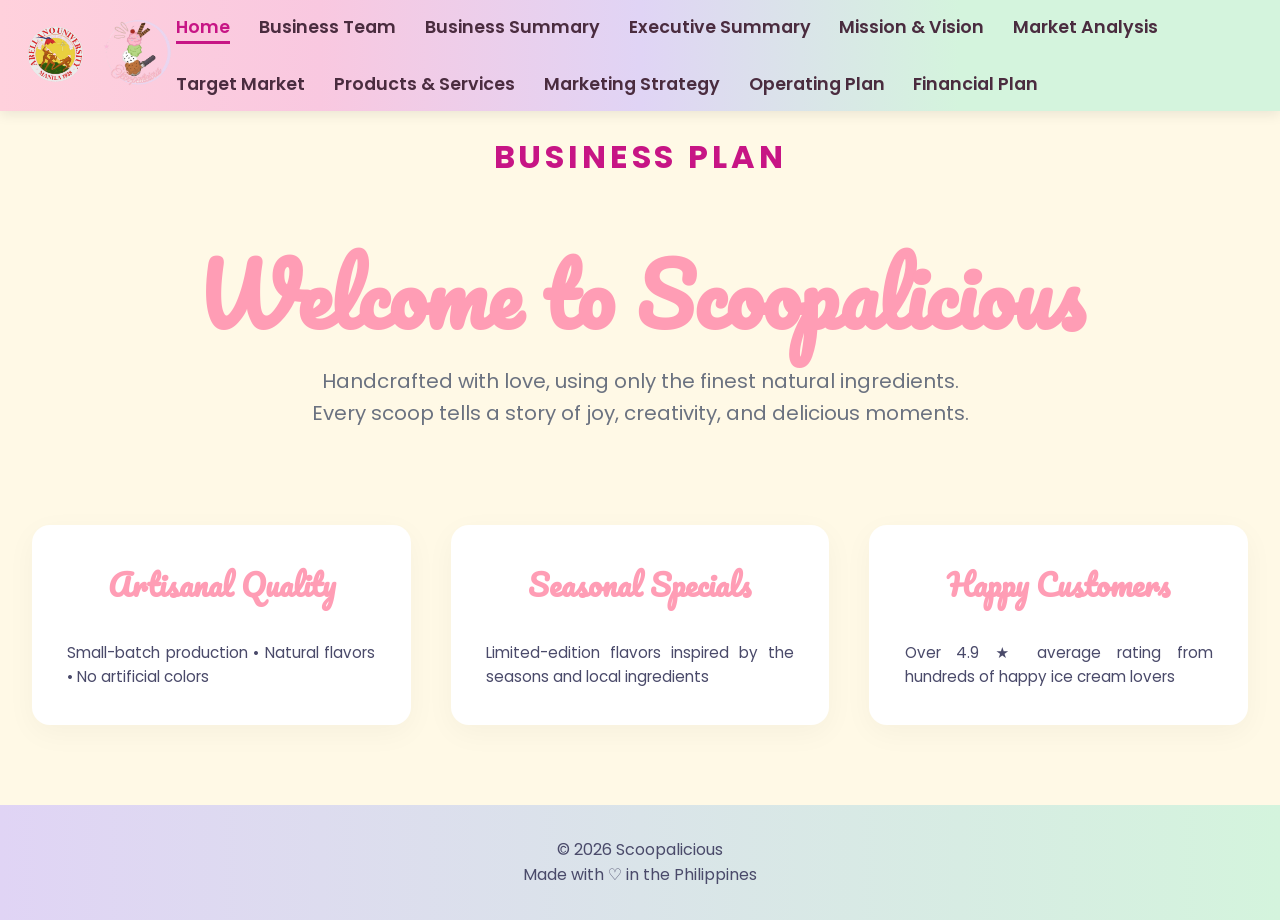
<file: index.html>
<!DOCTYPE html>
<html lang="en">
<head>
  <meta charset="UTF-8" />
  <meta name="viewport" content="width=device-width, initial-scale=1.0"/>
  <title>Scoopalicious</title>

  <link rel="preconnect" href="https://fonts.googleapis.com">
  <link rel="preconnect" href="https://fonts.gstatic.com" crossorigin>
  <link href="https://fonts.googleapis.com/css2?family=Poppins:wght@300;400;500;600;700&family=Pacifico&display=swap" rel="stylesheet">
  <link rel="stylesheet" href="style.css">
  <link rel="shortcut icon" href="logo.png"/>

</head>
<body>

  <header id="main-header">
    <div class="nav-container">
      <a href="index.html" class="brand-lockup">
        <img src="au-logo.jpg" alt="AU Logo" class="au-logo">
        <img src="logo.png" alt="Scoopalicious Logo" class="logo-img">
      </a>

      <button class="hamburger" aria-label="Toggle navigation menu" aria-expanded="false" aria-controls="nav-menu">
        ☰
      </button>

      <nav>
        <ul id="nav-menu">
          <li><a href="index.html" class="active">Home</a></li>
          <li><a href="team.html">Business Team</a></li>
          <li><a href="summary.html">Business Summary</a></li>
          <li><a href="executive.html">Executive Summary</a></li>
          <li><a href="mission.html">Mission & Vision</a></li>
          <li><a href="market-analysis.html">Market Analysis</a></li>
          <li><a href="target-market.html">Target Market</a></li>
          <li><a href="products.html">Products & Services</a></li>
          <li><a href="marketing.html">Marketing Strategy</a></li>
          <li><a href="operating.html">Operating Plan</a></li>
          <li><a href="financial.html">Financial Plan</a></li>
        </ul>
      </nav>
    </div>
  </header>

  <main>
    <section class="plan-banner" aria-label="Business plan title">
      <p>Business Plan</p>
    </section>

    <section class="hero">
      <h1>Welcome to Scoopalicious</h1>
      <p class="intro">
        Handcrafted with love, using only the finest natural ingredients.<br>
        Every scoop tells a story of joy, creativity, and delicious moments.
      </p>
    </section>

    <section class="features">
      <article class="card">
        <h3>Artisanal Quality</h3>
        <p>Small-batch production • Natural flavors • No artificial colors</p>
      </article>
      <article class="card">
        <h3>Seasonal Specials</h3>
        <p>Limited-edition flavors inspired by the seasons and local ingredients</p>
      </article>
      <article class="card">
        <h3>Happy Customers</h3>
        <p>Over 4.9 ★ average rating from hundreds of happy ice cream lovers</p>
      </article>
     
       
    </section>
  </main>

  <footer>
    <p>© 2026 Scoopalicious</p>
    <p>Made with ♡ in the Philippines</p>
  </footer>
  
<script src="script.js"></script>

</body>
</html>
</file>
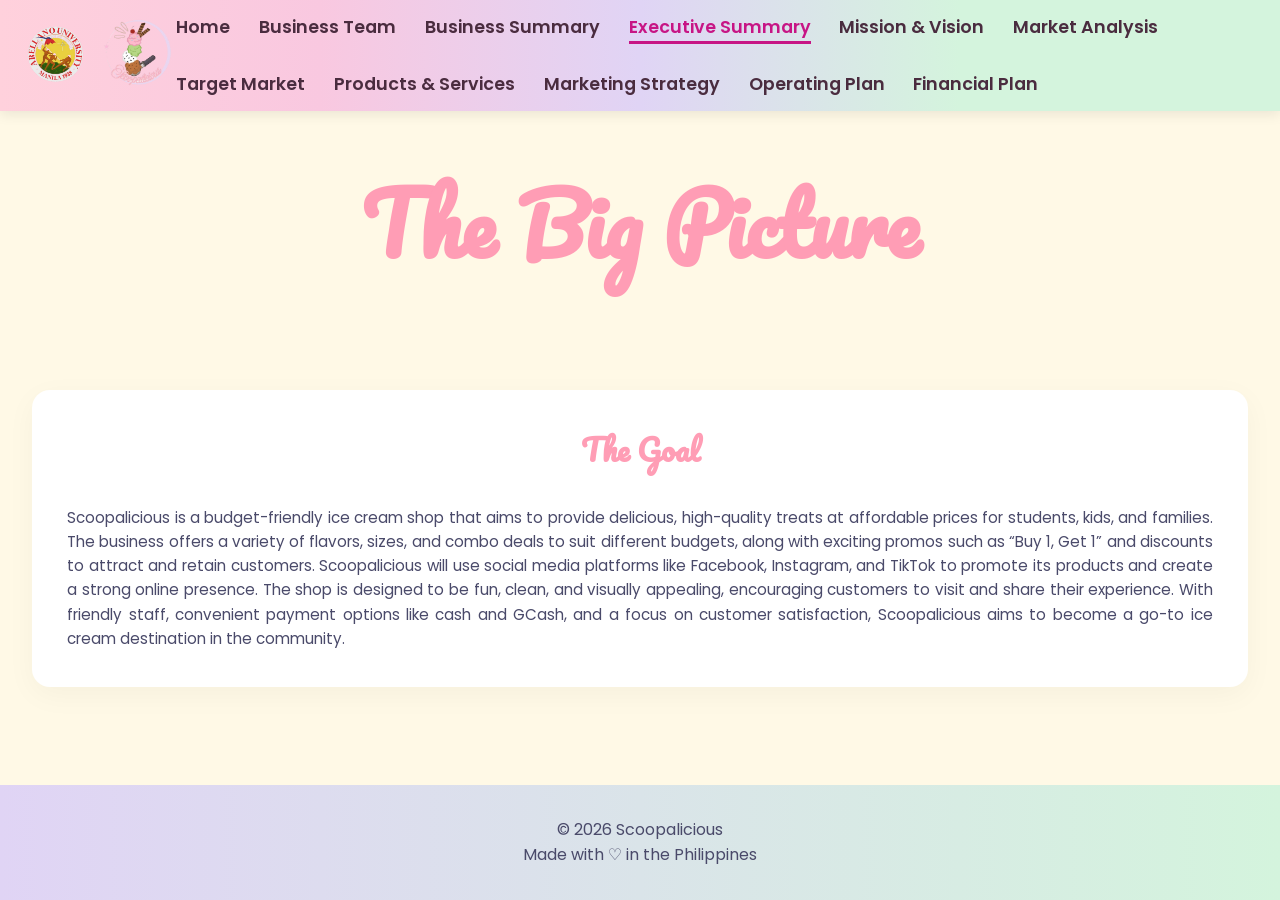
<file: executive.html>
<!DOCTYPE html>
<html lang="en">
<head>
  <meta charset="UTF-8" />
  <meta name="viewport" content="width=device-width, initial-scale=1.0"/>
  <title>Scoopalicious — </title>
  <link rel="preconnect" href="https://fonts.googleapis.com">
  <link rel="preconnect" href="https://fonts.gstatic.com" crossorigin>
  <link href="https://fonts.googleapis.com/css2?family=Poppins:wght@300;400;500;600;700&family=Pacifico&display=swap" rel="stylesheet">
  <link rel="stylesheet" href="style.css">
  <link rel="shortcut icon" href="logo.png"/>
  
</head>
<body>
  <header id="main-header">
    <div class="nav-container">
      <a href="index.html" class="brand-lockup"><img src="au-logo.jpg" alt="AU Logo" class="au-logo"><img src="logo.png" alt="Scoopalicious Logo" class="logo-img"></a>
      <button class="hamburger" aria-label="Toggle navigation menu" aria-expanded="false" aria-controls="nav-menu">☰</button>
      <nav>
        <ul id="nav-menu">
          <li><a href="index.html">Home</a></li>
          <li><a href="team.html">Business Team</a></li>
          <li><a href="summary.html">Business Summary</a></li>
          <li><a href="executive.html" class="active">Executive Summary</a></li>
          <li><a href="mission.html">Mission & Vision</a></li>
          <li><a href="market-analysis.html">Market Analysis</a></li>
          <li><a href="target-market.html">Target Market</a></li>
          <li><a href="products.html">Products & Services</a></li>
          <li><a href="marketing.html">Marketing Strategy</a></li>
          <li><a href="operating.html">Operating Plan</a></li>
          <li><a href="financial.html">Financial Plan</a></li>
        </ul>
      </nav>
    </div>
  </header>

  <main>
    <section class="hero">
  <h1>The Big Picture</h1>
</section>
<section class="features">
  <article class="card">
    <h3>The Goal</h3>
    <p>Scoopalicious is a budget-friendly ice cream shop that aims to provide delicious, high-quality treats at affordable prices for students, kids, and families. The business offers a variety of flavors, sizes, and combo deals to suit different budgets, along with exciting promos such as “Buy 1, Get 1” and discounts to attract and retain customers. Scoopalicious will use social media platforms like Facebook, Instagram, and TikTok to promote its products and create a strong online presence. The shop is designed to be fun, clean, and visually appealing, encouraging customers to visit and share their experience. With friendly staff, convenient payment options like cash and GCash, and a focus on customer satisfaction, Scoopalicious aims to become a go-to ice cream destination in the community.</p>
  </article>
 
</section>
    </main>

  <footer>
    <p>© 2026 Scoopalicious</p>
    <p>Made with ♡ in the Philippines</p>
  </footer>

  <script src="script.js"></script>
</body>
</html>
</file>
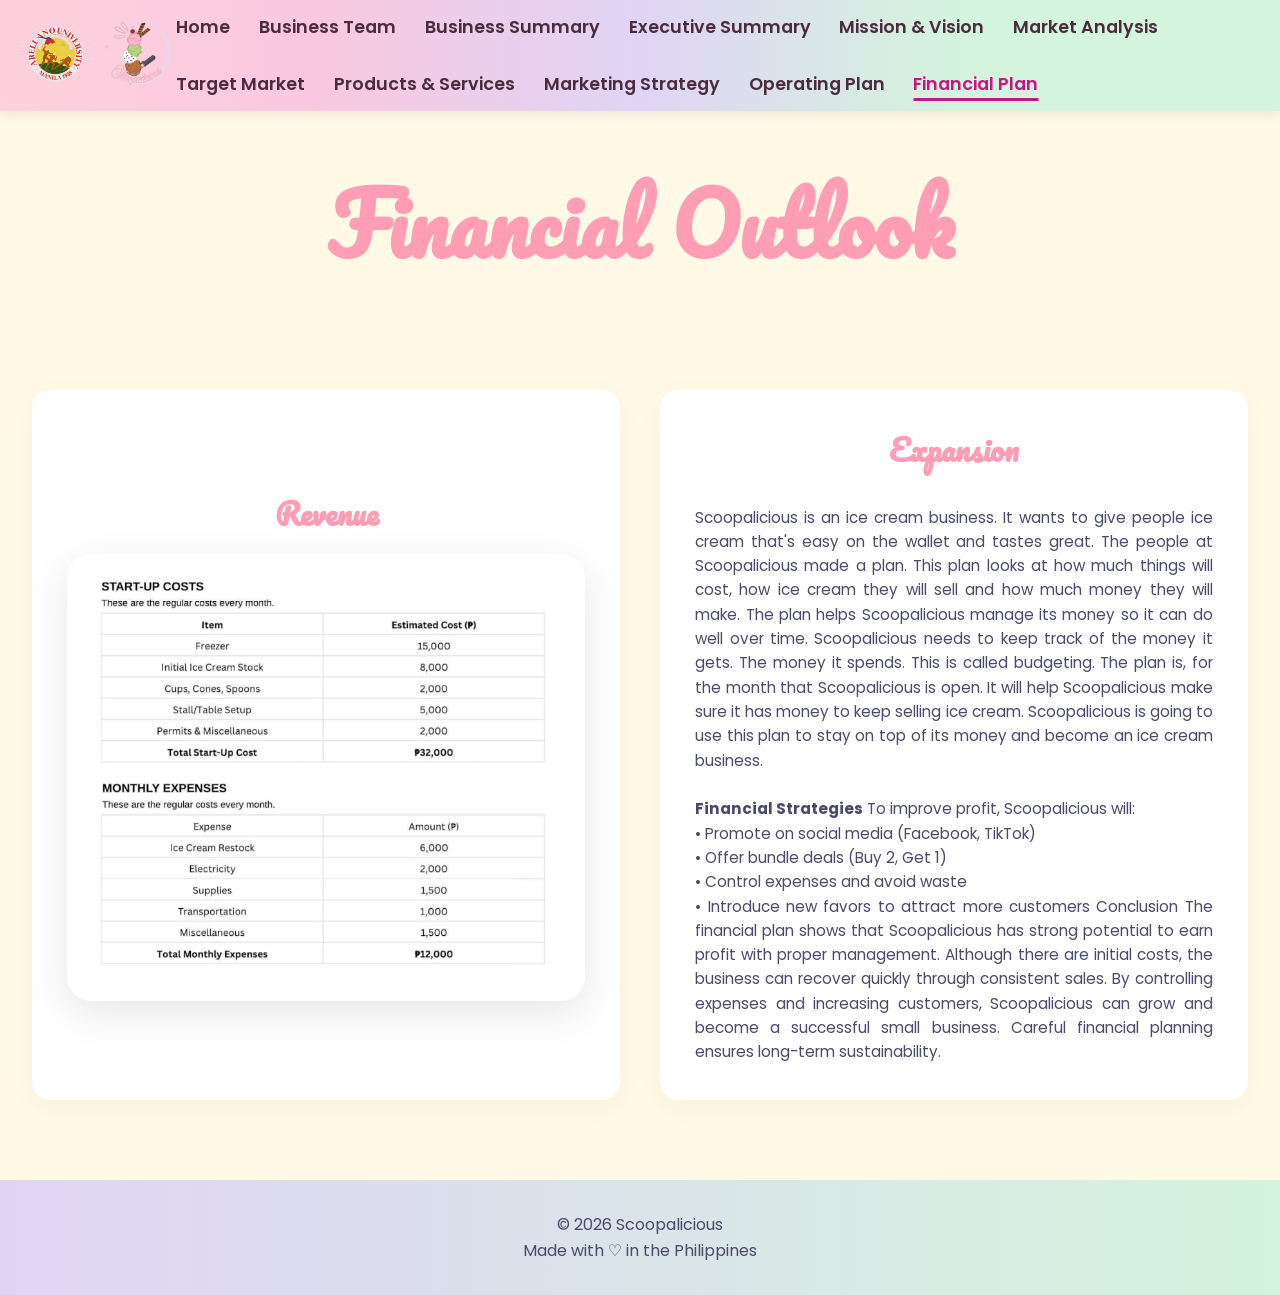
<file: financial.html>
<!DOCTYPE html>
<html lang="en">
<head>
  <meta charset="UTF-8" />
  <meta name="viewport" content="width=device-width, initial-scale=1.0"/>
  <title>Scoopalicious — </title>
  <link rel="preconnect" href="https://fonts.googleapis.com">
  <link rel="preconnect" href="https://fonts.gstatic.com" crossorigin>
  <link href="https://fonts.googleapis.com/css2?family=Poppins:wght@300;400;500;600;700&family=Pacifico&display=swap" rel="stylesheet">
  <link rel="stylesheet" href="style.css">
  <link rel="shortcut icon" href="logo.png"/>
</head>
<body>
  <header id="main-header">
    <div class="nav-container">
      <a href="index.html" class="brand-lockup"><img src="au-logo.jpg" alt="AU Logo" class="au-logo"><img src="logo.png" alt="Scoopalicious Logo" class="logo-img"></a>
      <button class="hamburger" aria-label="Toggle navigation menu" aria-expanded="false" aria-controls="nav-menu">☰</button>
      <nav>
        <ul id="nav-menu">
          <li><a href="index.html">Home</a></li>
          <li><a href="team.html">Business Team</a></li>
          <li><a href="summary.html">Business Summary</a></li>
          <li><a href="executive.html">Executive Summary</a></li>
          <li><a href="mission.html">Mission & Vision</a></li>
          <li><a href="market-analysis.html">Market Analysis</a></li>
          <li><a href="target-market.html">Target Market</a></li>
          <li><a href="products.html">Products & Services</a></li>
          <li><a href="marketing.html">Marketing Strategy</a></li>
          <li><a href="operating.html">Operating Plan</a></li>
          <li><a href="financial.html" class="active">Financial Plan</a></li>
        </ul>
      </nav>
    </div>
  </header>

  <main>
    <section class="hero">
  <h1>Financial Outlook</h1>
</section>
<section class="features">
  <article class="card">
    <h3>Revenue</h3>
     <div class="menu-image-container">
        <img src="5.jpg" alt="Scoopalicious Promotional Deals" class="menu-poster">
      </div>
  </article>
  <article class="card">
    <h3>Expansion</h3>
    <p> Scoopalicious is an ice cream business. It wants to give people ice cream that's easy on the wallet and tastes great. The people at Scoopalicious made a plan. This plan looks at how much things will cost, how ice cream they will sell and how much money they will make. The plan helps Scoopalicious manage its money so it can do well over time. Scoopalicious needs to keep track of the money it gets. The money it spends. This is called budgeting. The plan is, for the month that Scoopalicious is open. It will help Scoopalicious make sure it has money to keep selling ice cream. Scoopalicious is going to use this plan to stay on top of its money and become an ice cream business. <br> <br>
    <b>Financial Strategies</b> To improve profit, Scoopalicious will:
     <br> • Promote on social media (Facebook, TikTok) <br>
          • Offer bundle deals (Buy 2, Get 1)
     <br> • Control expenses and avoid waste <br>
          • Introduce new favors to attract more customers Conclusion The financial plan shows that Scoopalicious has strong potential to earn profit with proper management. Although there are initial costs, the business can recover quickly through consistent sales. By controlling expenses and increasing customers, Scoopalicious can grow and become a successful small business. Careful financial planning ensures long-term sustainability.
    </p>
  </article>
</section>
    </main>

  <footer>
    <p>© 2026 Scoopalicious</p>
    <p>Made with ♡ in the Philippines</p>
  </footer>

  <script src="script.js"></script>
</body>
</html>
</file>
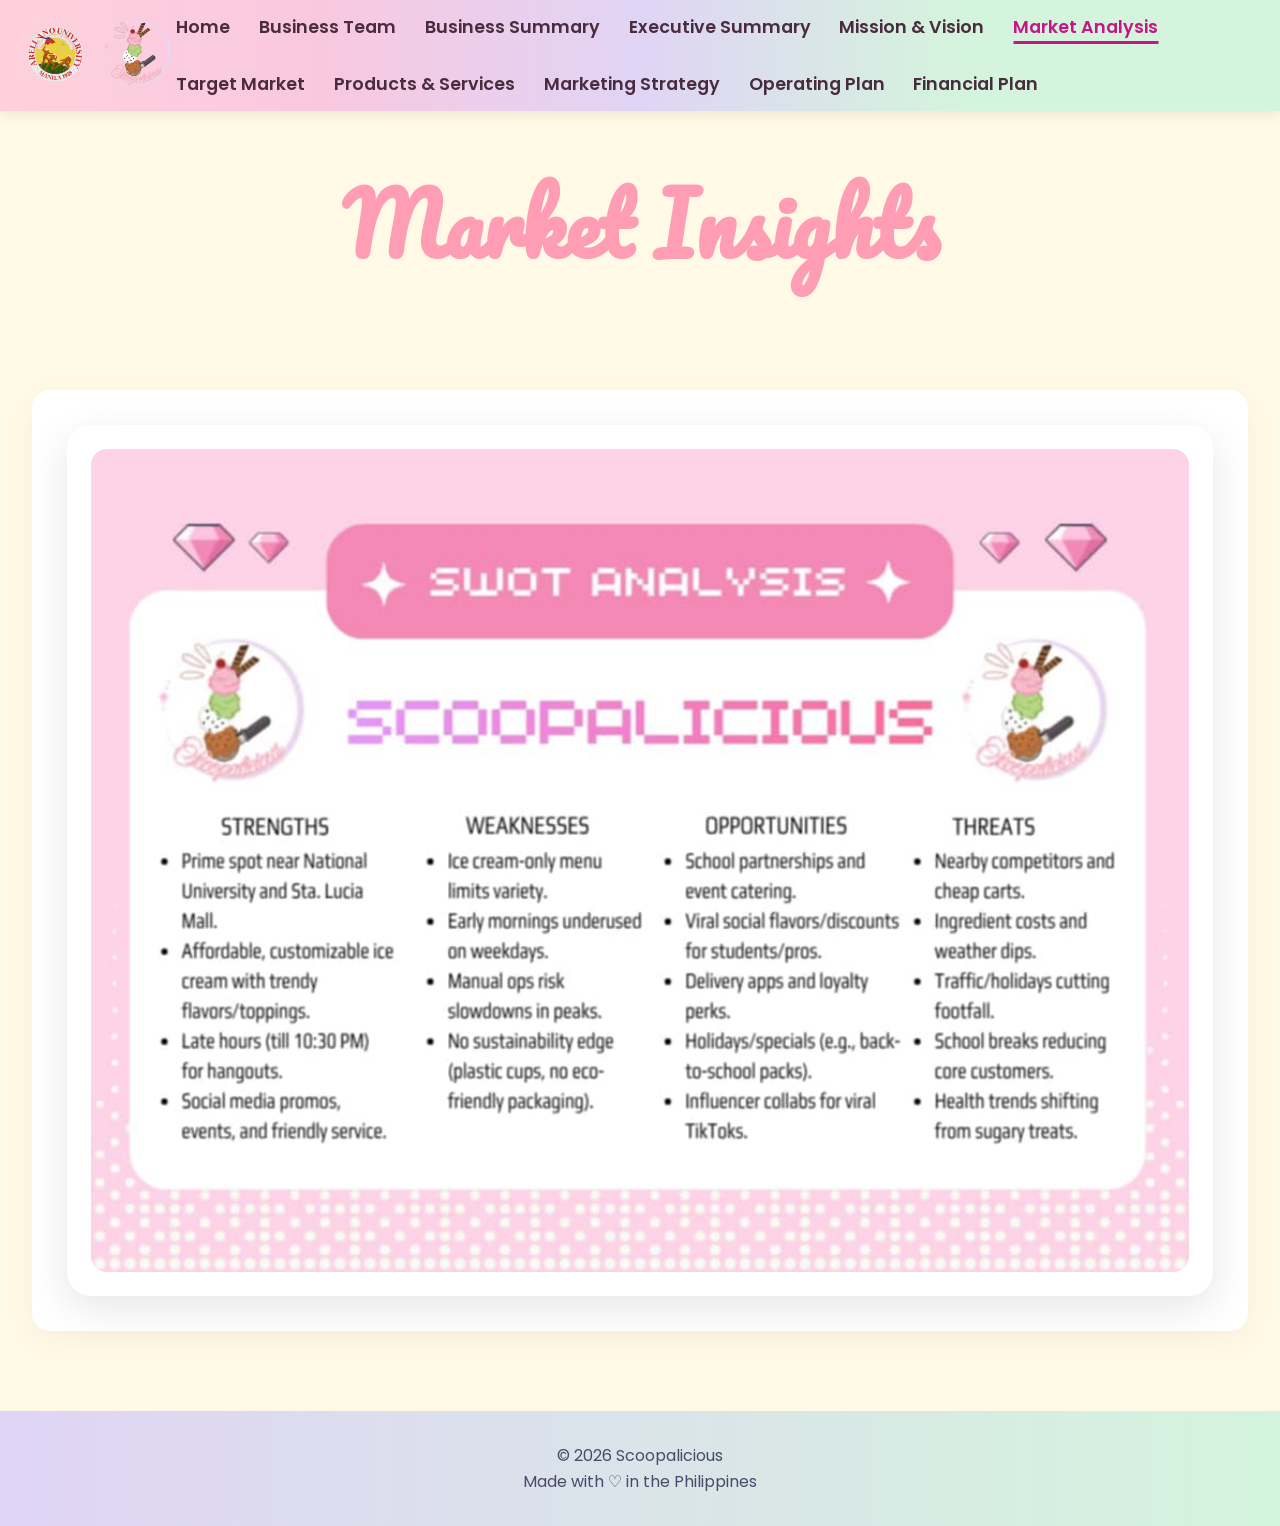
<file: market-analysis.html>
<!DOCTYPE html>
<html lang="en">
<head>
  <meta charset="UTF-8" />
  <meta name="viewport" content="width=device-width, initial-scale=1.0"/>
  <title>Scoopalicious — </title>
  <link rel="preconnect" href="https://fonts.googleapis.com">
  <link rel="preconnect" href="https://fonts.gstatic.com" crossorigin>
  <link href="https://fonts.googleapis.com/css2?family=Poppins:wght@300;400;500;600;700&family=Pacifico&display=swap" rel="stylesheet">
  <link rel="stylesheet" href="style.css">
  <link rel="shortcut icon" href="logo.png"/>
  
</head>
<body>
  <header id="main-header">
    <div class="nav-container">
      <a href="index.html" class="brand-lockup"><img src="au-logo.jpg" alt="AU Logo" class="au-logo"><img src="logo.png" alt="Scoopalicious Logo" class="logo-img"></a>
      <button class="hamburger" aria-label="Toggle navigation menu" aria-expanded="false" aria-controls="nav-menu">☰</button>
      <nav>
        <ul id="nav-menu">
          <li><a href="index.html">Home</a></li>
          <li><a href="team.html">Business Team</a></li>
          <li><a href="summary.html">Business Summary</a></li>
          <li><a href="executive.html">Executive Summary</a></li>
          <li><a href="mission.html">Mission & Vision</a></li>
          <li><a href="market-analysis.html" class="active">Market Analysis</a></li>
          <li><a href="target-market.html">Target Market</a></li>
          <li><a href="products.html">Products & Services</a></li>
          <li><a href="marketing.html">Marketing Strategy</a></li>
          <li><a href="operating.html">Operating Plan</a></li>
          <li><a href="financial.html">Financial Plan</a></li>
        </ul>
      </nav>
    </div>
  </header>

  <main>
    <section class="hero">
  <h1>Market Insights</h1>
</section>
<section class="features">
  <article class="card">

     <div class="menu-image-container">
        <img src="4.jpg" alt="Scoopalicious Promotional Deals" class="menu-poster">
      </div>
  </article>
  
</section>
    </main>

  <footer>
    <p>© 2026 Scoopalicious</p>
    <p>Made with ♡ in the Philippines</p>
  </footer>

  <script src="script.js"></script>
</body>
</html>
</file>
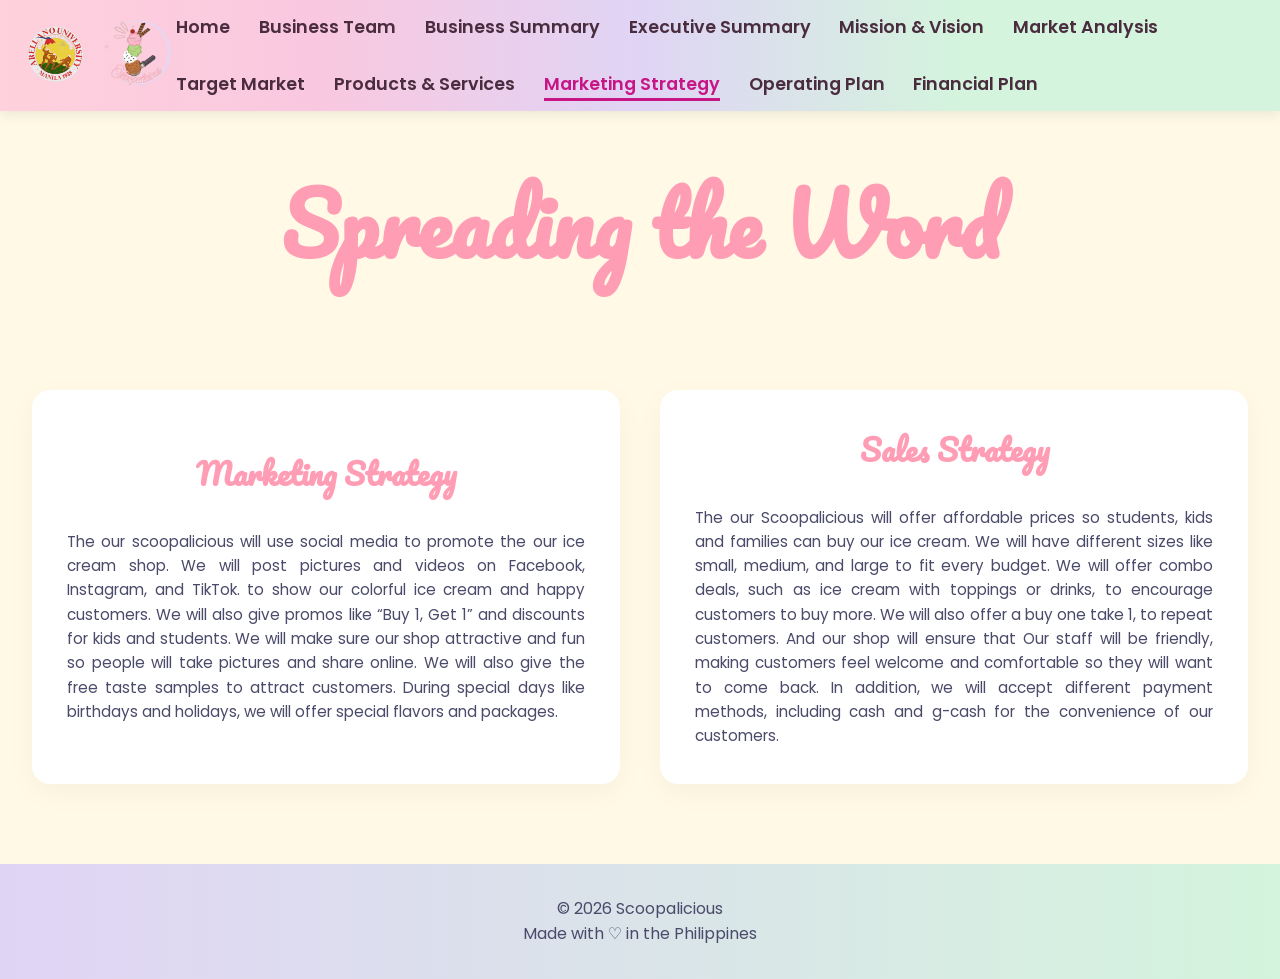
<file: marketing.html>
<!DOCTYPE html>
<html lang="en">
<head>
  <meta charset="UTF-8" />
  <meta name="viewport" content="width=device-width, initial-scale=1.0"/>
  <title>Scoopalicious — </title>
  <link rel="preconnect" href="https://fonts.googleapis.com">
  <link rel="preconnect" href="https://fonts.gstatic.com" crossorigin>
  <link href="https://fonts.googleapis.com/css2?family=Poppins:wght@300;400;500;600;700&family=Pacifico&display=swap" rel="stylesheet">
  <link rel="stylesheet" href="style.css">
  <link rel="shortcut icon" href="logo.png"/>
  
</head>
<body>
  <header id="main-header">
    <div class="nav-container">
      <a href="index.html" class="brand-lockup"><img src="au-logo.jpg" alt="AU Logo" class="au-logo"><img src="logo.png" alt="Scoopalicious Logo" class="logo-img"></a>
      <button class="hamburger" aria-label="Toggle navigation menu" aria-expanded="false" aria-controls="nav-menu">☰</button>
      <nav>
        <ul id="nav-menu">
          <li><a href="index.html">Home</a></li>
          <li><a href="team.html">Business Team</a></li>
          <li><a href="summary.html">Business Summary</a></li>
          <li><a href="executive.html">Executive Summary</a></li>
          <li><a href="mission.html">Mission & Vision</a></li>
          <li><a href="market-analysis.html">Market Analysis</a></li>
          <li><a href="target-market.html">Target Market</a></li>
          <li><a href="products.html">Products & Services</a></li>
          <li><a href="marketing.html" class="active">Marketing Strategy</a></li>
          <li><a href="operating.html">Operating Plan</a></li>
          <li><a href="financial.html">Financial Plan</a></li>
        </ul>
      </nav>
    </div>
  </header>

 <main>
  <section class="hero">
    <h1>Spreading the Word</h1>
  </section>

  <section class="features">
    <article class="card">
      <h3>Marketing Strategy</h3>
      <p>
       The our scoopalicious  will use social media to promote the our ice cream shop. We will post pictures and videos on Facebook, Instagram, and TikTok. to show our colorful ice cream and happy customers. We will also give promos like “Buy 1, Get 1” and discounts for kids and students. 
We will make sure our shop attractive and fun so people will take pictures and share online. We will also give the free taste samples to attract customers. During special days like birthdays and holidays, we will offer special flavors and packages.

      </p>
    </article>

    <article class="card">
      <h3>Sales Strategy</h3>
      <p>
        The our Scoopalicious will offer affordable prices so students, kids and families can buy our ice cream. We will have different sizes like small, medium, and large to fit every budget. We will offer combo deals, such as ice cream with toppings or drinks, to encourage customers to buy more. We will also offer a buy one take 1, to  repeat customers. And our shop will ensure that Our staff will be friendly, making customers feel welcome and comfortable so they will want to come back. In addition, we will accept different payment methods, including cash and g-cash for the convenience of our customers.

      </p>
    </article>
  </section>
</main>

  <footer>
    <p>© 2026 Scoopalicious</p>
    <p>Made with ♡ in the Philippines</p>
  </footer>

  <script src="script.js"></script>
</body>
</html>
</file>
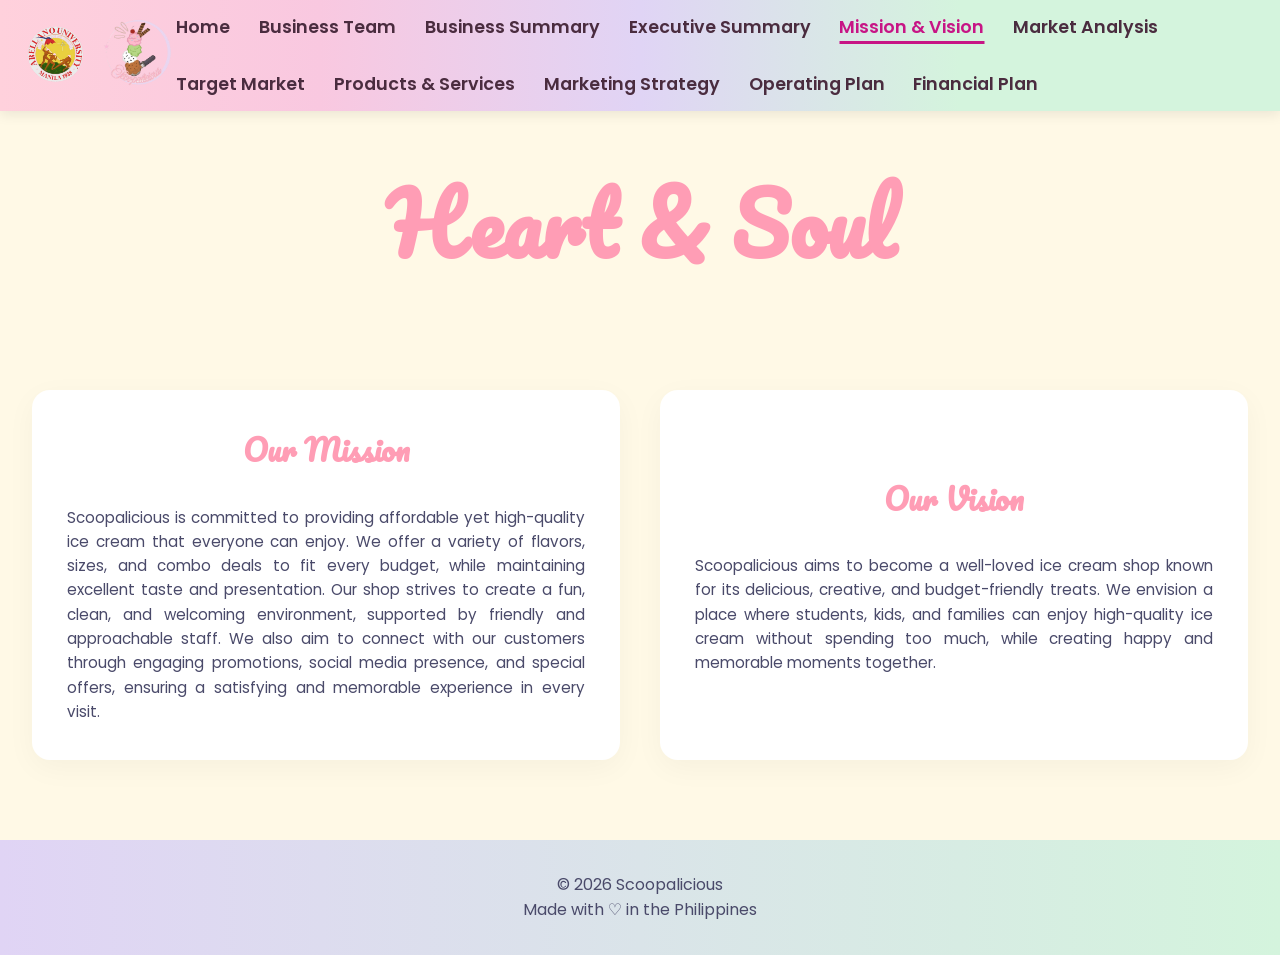
<file: mission.html>
<!DOCTYPE html>
<html lang="en">
<head>
  <meta charset="UTF-8" />
  <meta name="viewport" content="width=device-width, initial-scale=1.0"/>
  <title>Scoopalicious — </title>
  <link rel="preconnect" href="https://fonts.googleapis.com">
  <link rel="preconnect" href="https://fonts.gstatic.com" crossorigin>
  <link href="https://fonts.googleapis.com/css2?family=Poppins:wght@300;400;500;600;700&family=Pacifico&display=swap" rel="stylesheet">
  <link rel="stylesheet" href="style.css">
  <link rel="shortcut icon" href="logo.png"/>
  
</head>
<body>
  <header id="main-header">
    <div class="nav-container">
      <a href="index.html" class="brand-lockup"><img src="au-logo.jpg" alt="AU Logo" class="au-logo"><img src="logo.png" alt="Scoopalicious Logo" class="logo-img"></a>
      <button class="hamburger" aria-label="Toggle navigation menu" aria-expanded="false" aria-controls="nav-menu">☰</button>
      <nav>
        <ul id="nav-menu">
          <li><a href="index.html">Home</a></li>
          <li><a href="team.html">Business Team</a></li>
          <li><a href="summary.html">Business Summary</a></li>
          <li><a href="executive.html">Executive Summary</a></li>
          <li><a href="mission.html" class="active">Mission & Vision</a></li>
          <li><a href="market-analysis.html">Market Analysis</a></li>
          <li><a href="target-market.html">Target Market</a></li>
          <li><a href="products.html">Products & Services</a></li>
          <li><a href="marketing.html">Marketing Strategy</a></li>
          <li><a href="operating.html">Operating Plan</a></li>
          <li><a href="financial.html">Financial Plan</a></li>
        </ul>
      </nav>
    </div>
  </header>

  <main>
    <section class="hero">
  <h1>Heart & Soul</h1>
</section>
<section class="features">
  <article class="card">
    <h3>Our Mission</h3>
    <p>Scoopalicious is committed to providing affordable yet high-quality ice cream that everyone can enjoy. We offer a variety of flavors, sizes, and combo deals to fit every budget, while maintaining excellent taste and presentation. Our shop strives to create a fun, clean, and welcoming environment, supported by friendly and approachable staff. We also aim to connect with our customers through engaging promotions, social media presence, and special offers, ensuring a satisfying and memorable experience in every visit.</p>
  </article>
  <article class="card">
    <h3>Our Vision</h3>
    <p>Scoopalicious aims to become a well-loved ice cream shop known for its delicious, creative, and budget-friendly treats. We envision a place where students, kids, and families can enjoy high-quality ice cream without spending too much, while creating happy and memorable moments together.</p>
  </article>
</section>
    </main>

  <footer>
    <p>© 2026 Scoopalicious</p>
    <p>Made with ♡ in the Philippines</p>
  </footer>

  <script src="script.js"></script>
</body>
</html>
</file>
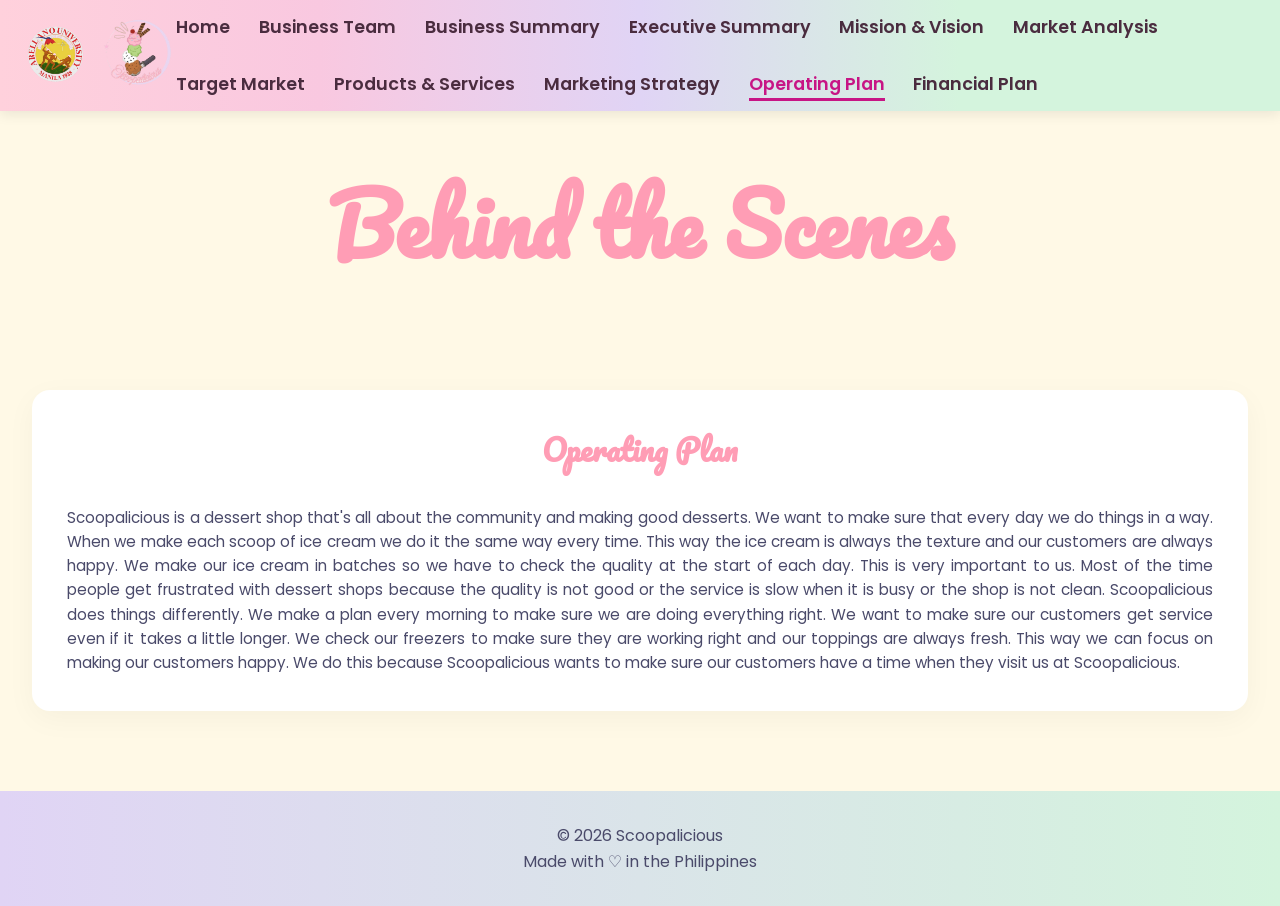
<file: operating.html>
<!DOCTYPE html>
<html lang="en">
<head>
  <meta charset="UTF-8" />
  <meta name="viewport" content="width=device-width, initial-scale=1.0"/>
  <title>Scoopalicious — </title>
  <link rel="preconnect" href="https://fonts.googleapis.com">
  <link rel="preconnect" href="https://fonts.gstatic.com" crossorigin>
  <link href="https://fonts.googleapis.com/css2?family=Poppins:wght@300;400;500;600;700&family=Pacifico&display=swap" rel="stylesheet">
  <link rel="stylesheet" href="style.css">
  <link rel="shortcut icon" href="logo.png"/>
  
</head>
<body>
  <header id="main-header">
    <div class="nav-container">
      <a href="index.html" class="brand-lockup"><img src="au-logo.jpg" alt="AU Logo" class="au-logo"><img src="logo.png" alt="Scoopalicious Logo" class="logo-img"></a>
      <button class="hamburger" aria-label="Toggle navigation menu" aria-expanded="false" aria-controls="nav-menu">☰</button>
      <nav>
        <ul id="nav-menu">
          <li><a href="index.html">Home</a></li>
          <li><a href="team.html">Business Team</a></li>
          <li><a href="summary.html">Business Summary</a></li>
          <li><a href="executive.html">Executive Summary</a></li>
          <li><a href="mission.html">Mission & Vision</a></li>
          <li><a href="market-analysis.html">Market Analysis</a></li>
          <li><a href="target-market.html">Target Market</a></li>
          <li><a href="products.html">Products & Services</a></li>
          <li><a href="marketing.html">Marketing Strategy</a></li>
          <li><a href="operating.html" class="active">Operating Plan</a></li>
          <li><a href="financial.html">Financial Plan</a></li>
        </ul>
      </nav>
    </div>
  </header>

  <main>
    <section class="hero">
  <h1>Behind the Scenes</h1>
</section>
<section class="features">
  <article class="card">
    <h3>Operating Plan</h3>
    <p>Scoopalicious is a dessert shop that's all about the community and making good desserts. We want to make sure that every day we do things in a way. When we make each scoop of ice cream we do it the same way every time. This way the ice cream is always the texture and our customers are always happy.

We make our ice cream in batches so we have to check the quality at the start of each day. This is very important to us.

Most of the time people get frustrated with dessert shops because the quality is not good or the service is slow when it is busy or the shop is not clean. Scoopalicious does things differently. We make a plan every morning to make sure we are doing everything right. We want to make sure our customers get service even if it takes a little longer. We check our freezers to make sure they are working right and our toppings are always fresh. This way we can focus on making our customers happy. We do this because Scoopalicious wants to make sure our customers have a time when they visit us at Scoopalicious.
</p>
  </article>
 
</section>
    </main>

  <footer>
    <p>© 2026 Scoopalicious</p>
    <p>Made with ♡ in the Philippines</p>
  </footer>

  <script src="script.js"></script>
</body>
</html>
</file>
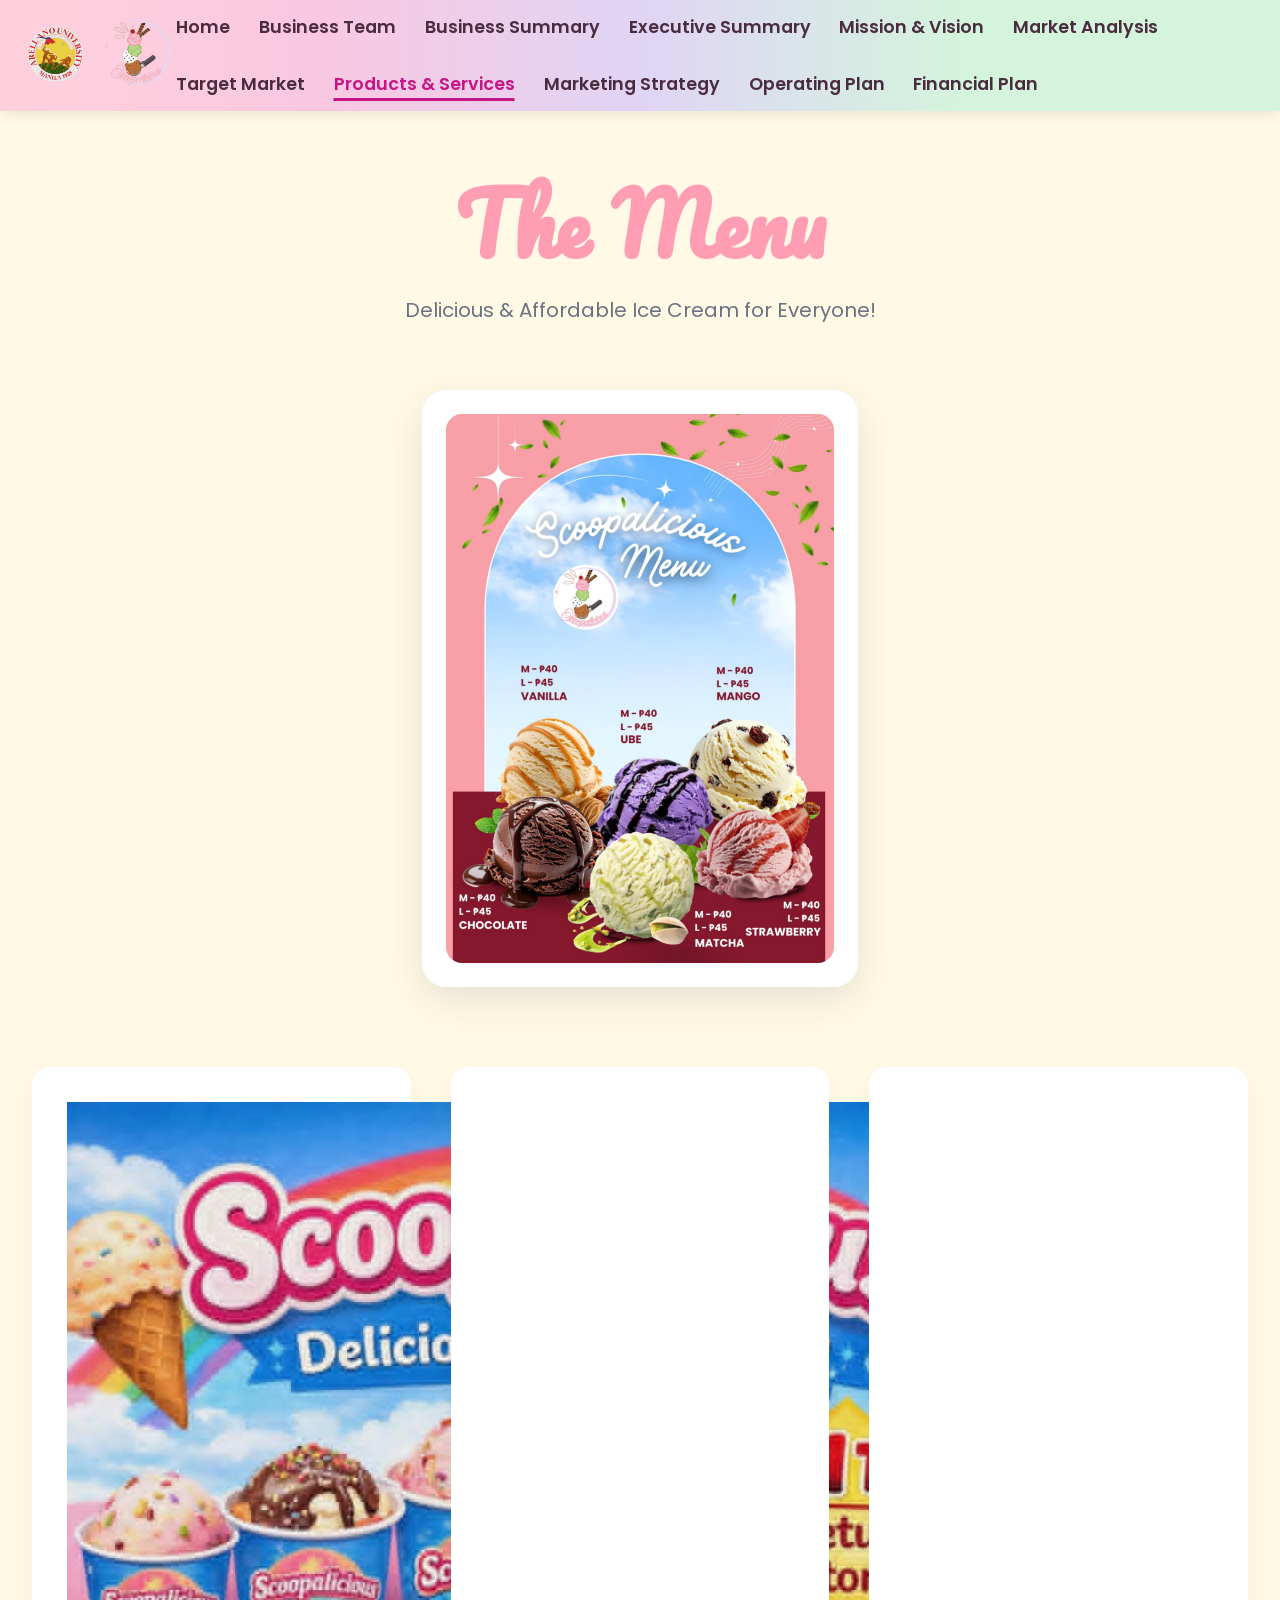
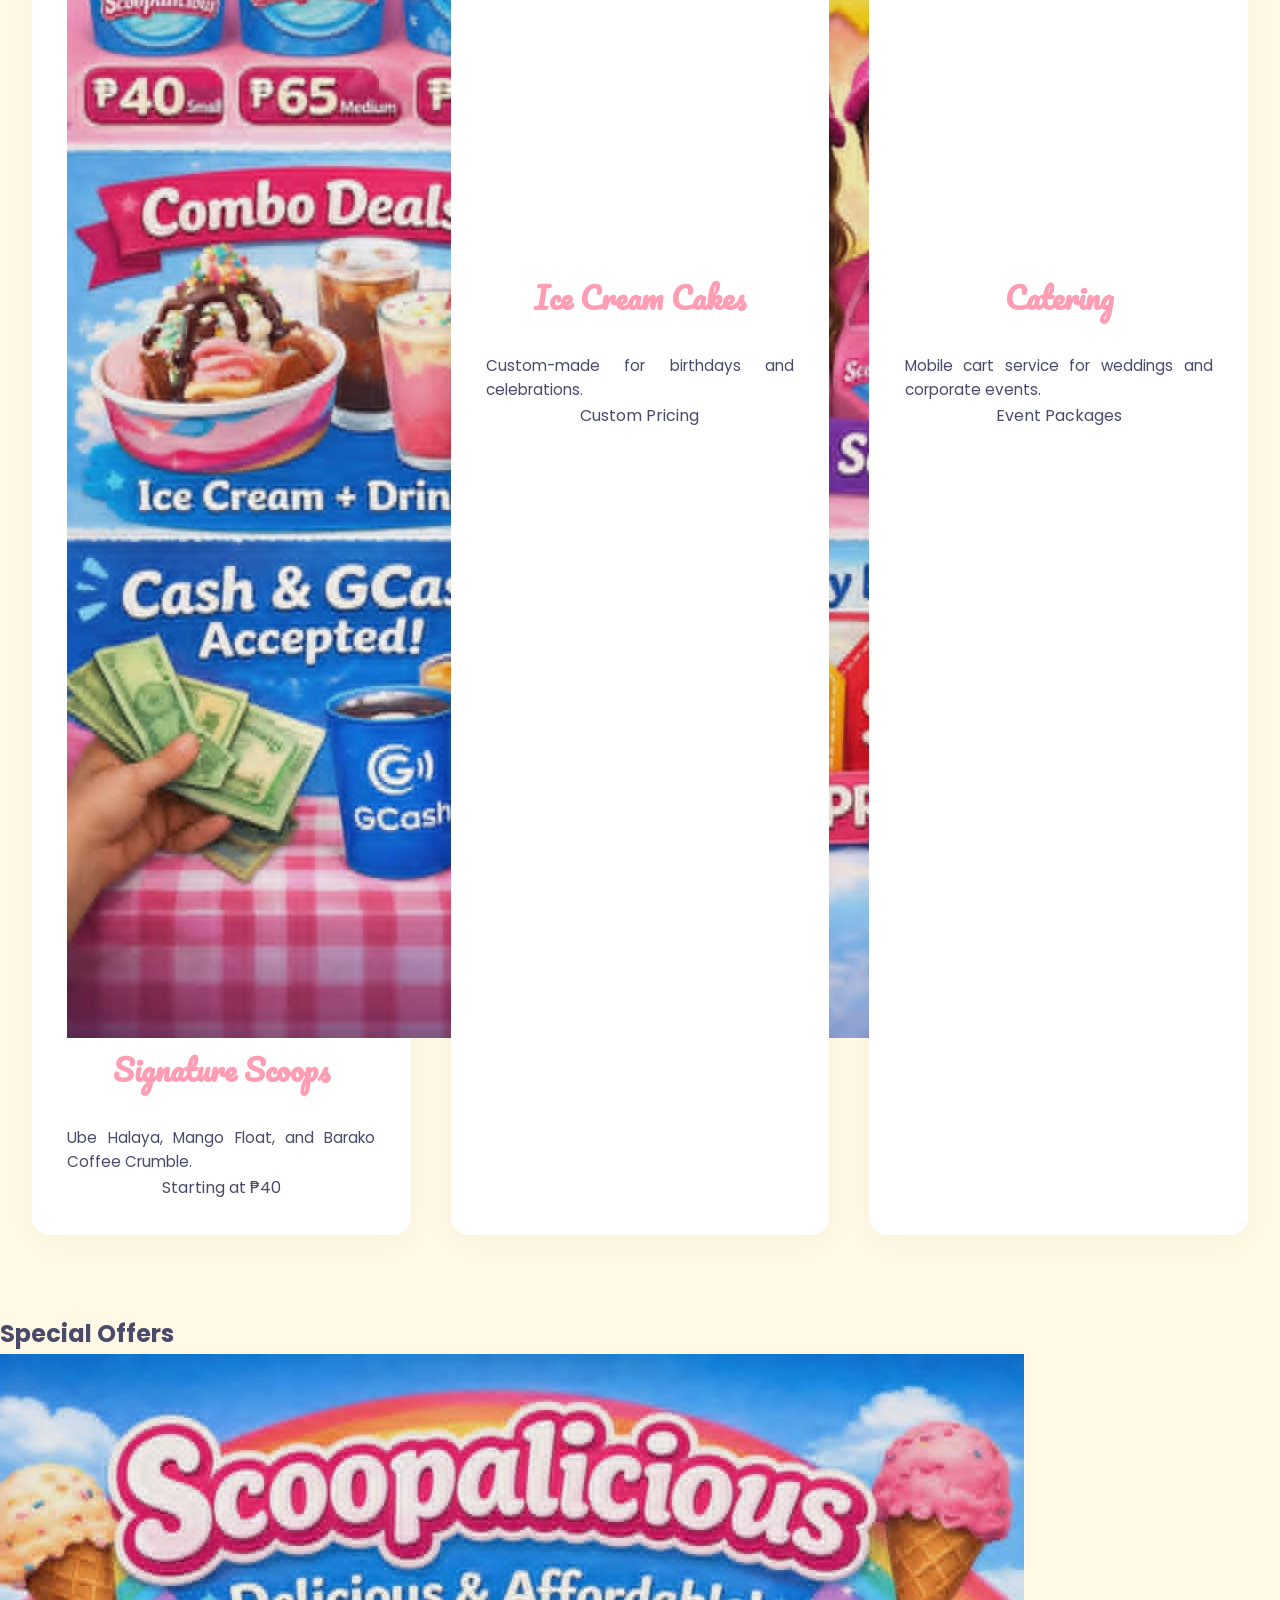
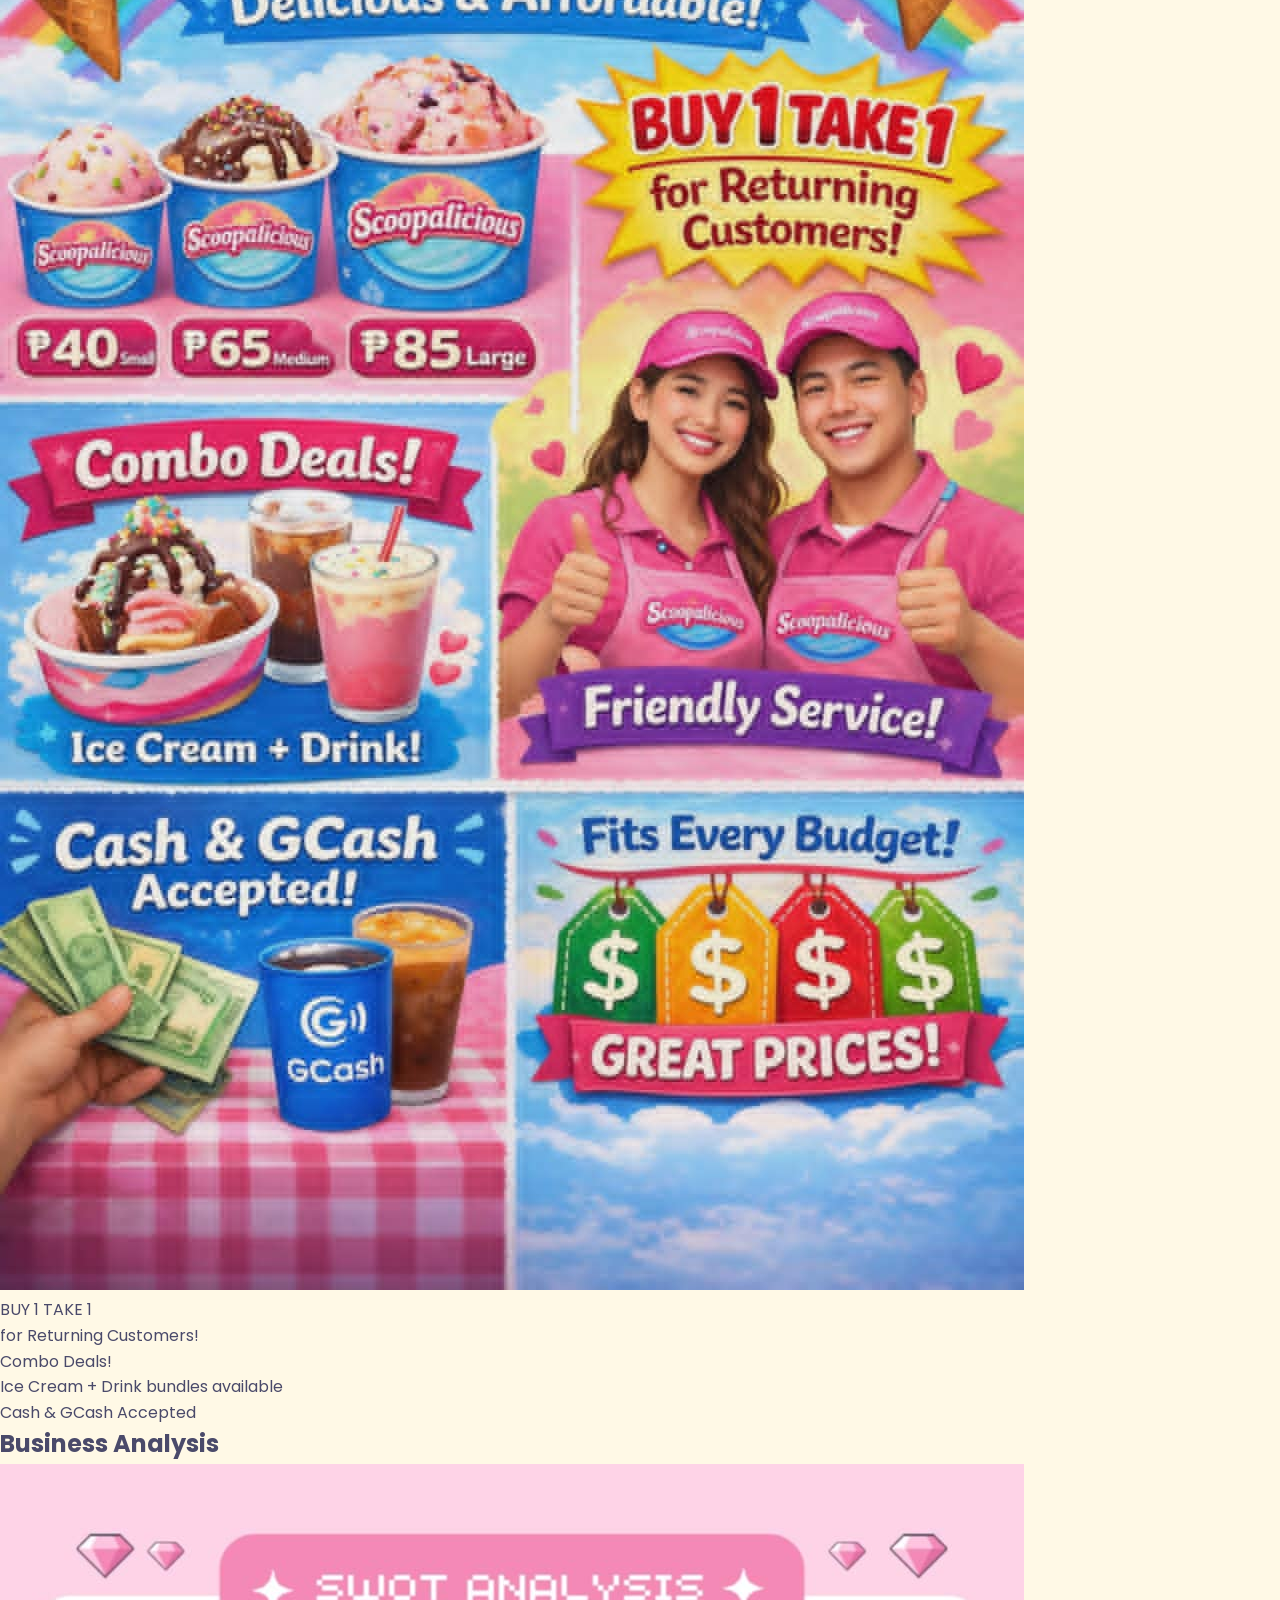
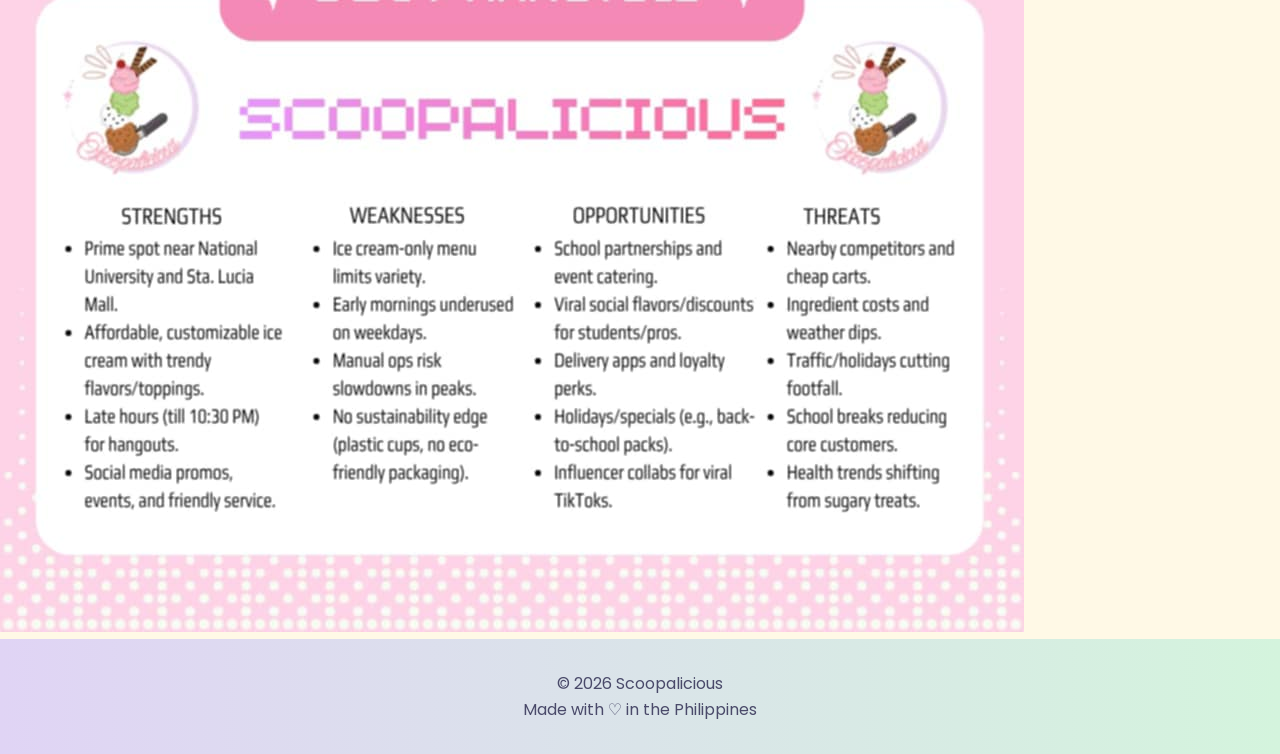
<file: product.html>
<!DOCTYPE html>
<html lang="en">
<head>
  <meta charset="UTF-8" />
  <meta name="viewport" content="width=device-width, initial-scale=1.0"/>
  <title>Scoopalicious — Products & Services</title>
  <link rel="preconnect" href="https://fonts.googleapis.com">
  <link rel="preconnect" href="https://fonts.gstatic.com" crossorigin>
  <link href="https://fonts.googleapis.com/css2?family=Poppins:wght@300;400;500;600;700&family=Pacifico&display=swap" rel="stylesheet">
  <link rel="stylesheet" href="style.css">
  <link rel="shortcut icon" href="logo.png"/>
</head>
<body>
  <header id="main-header">
    <div class="nav-container">
      <a href="index.html" class="brand-lockup"><img src="au-logo.jpg" alt="AU Logo" class="au-logo"><img src="logo.png" alt="Scoopalicious Logo" class="logo-img"></a>
      <button class="hamburger" aria-label="Toggle navigation menu" aria-expanded="false" aria-controls="nav-menu">☰</button>
      <nav>
        <ul id="nav-menu">
          <li><a href="index.html">Home</a></li>
          <li><a href="team.html">Business Team</a></li>
          <li><a href="summary.html">Business Summary</a></li>
          <li><a href="executive.html">Executive Summary</a></li>
          <li><a href="mission.html">Mission & Vision</a></li>
          <li><a href="market-analysis.html">Market Analysis</a></li>
          <li><a href="target-market.html">Target Market</a></li>
          <li><a href="products.html" class="active">Products & Services</a></li>
          <li><a href="marketing.html">Marketing Strategy</a></li>
          <li><a href="operating.html">Operating Plan</a></li>
          <li><a href="financial.html">Financial Plan</a></li>
        </ul>
      </nav>
    </div>
  </header>

  <main>
    <section class="hero">
      <h1>The Menu</h1>
      <p>Delicious & Affordable Ice Cream for Everyone!</p>
    </section>

    <!-- Menu Poster Section -->
    <section class="menu-showcase">
      <div class="menu-image-container">
        <img src="7ee82bc1-7bbd-4032-9dec-762aab50b6cc.jpg" alt="Scoopalicious Menu - Ice Cream Flavors and Prices" class="menu-poster">
      </div>
    </section>

    <!-- Product Cards Section -->
    <section class="features">
      <article class="card product-card">
        <div class="card-image">
          <img src="product1.png" alt="Scoopalicious Promotional Deals">
        </div>
        <h3>Signature Scoops</h3>
        <p>Ube Halaya, Mango Float, and Barako Coffee Crumble.</p>
        <span class="price-tag">Starting at ₱40</span>
      </article>
      <article class="card">
        <h3>Ice Cream Cakes</h3>
        <p>Custom-made for birthdays and celebrations.</p>
        <span class="price-tag">Custom Pricing</span>
      </article>
      <article class="card">
        <h3>Catering</h3>
        <p>Mobile cart service for weddings and corporate events.</p>
        <span class="price-tag">Event Packages</span>
      </article>
    </section>

    <!-- Promotions Section -->
    <section class="promotions-section">
      <h2 class="section-title">Special Offers</h2>
      <div class="promo-container">
        <img src="product1.png" alt="Scoopalicious Combo Deals and Promotions" class="promo-image">
        <div class="promo-details">
          <div class="promo-item">
            <span class="promo-badge">BUY 1 TAKE 1</span>
            <p>for Returning Customers!</p>
          </div>
          <div class="promo-item">
            <span class="promo-badge combo">Combo Deals!</span>
            <p>Ice Cream + Drink bundles available</p>
          </div>
          <div class="promo-item">
            <span class="promo-badge payment">Cash & GCash Accepted</span>
          </div>
        </div>
      </div>
    </section>

    <!-- SWOT Analysis Section -->
    <section class="swot-section">
      <h2 class="section-title">Business Analysis</h2>
      <div class="swot-container">
        <img src="6308f821-88ce-44f3-8dca-741823c81f87.jpg" alt="Scoopalicious SWOT Analysis" class="swot-image">
      </div>
    </section>
  </main>

  <footer>
    <p>© 2026 Scoopalicious</p>
    <p>Made with ♡ in the Philippines</p>
  </footer>

  <script src="script.js"></script>
</body>
</html>
</file>
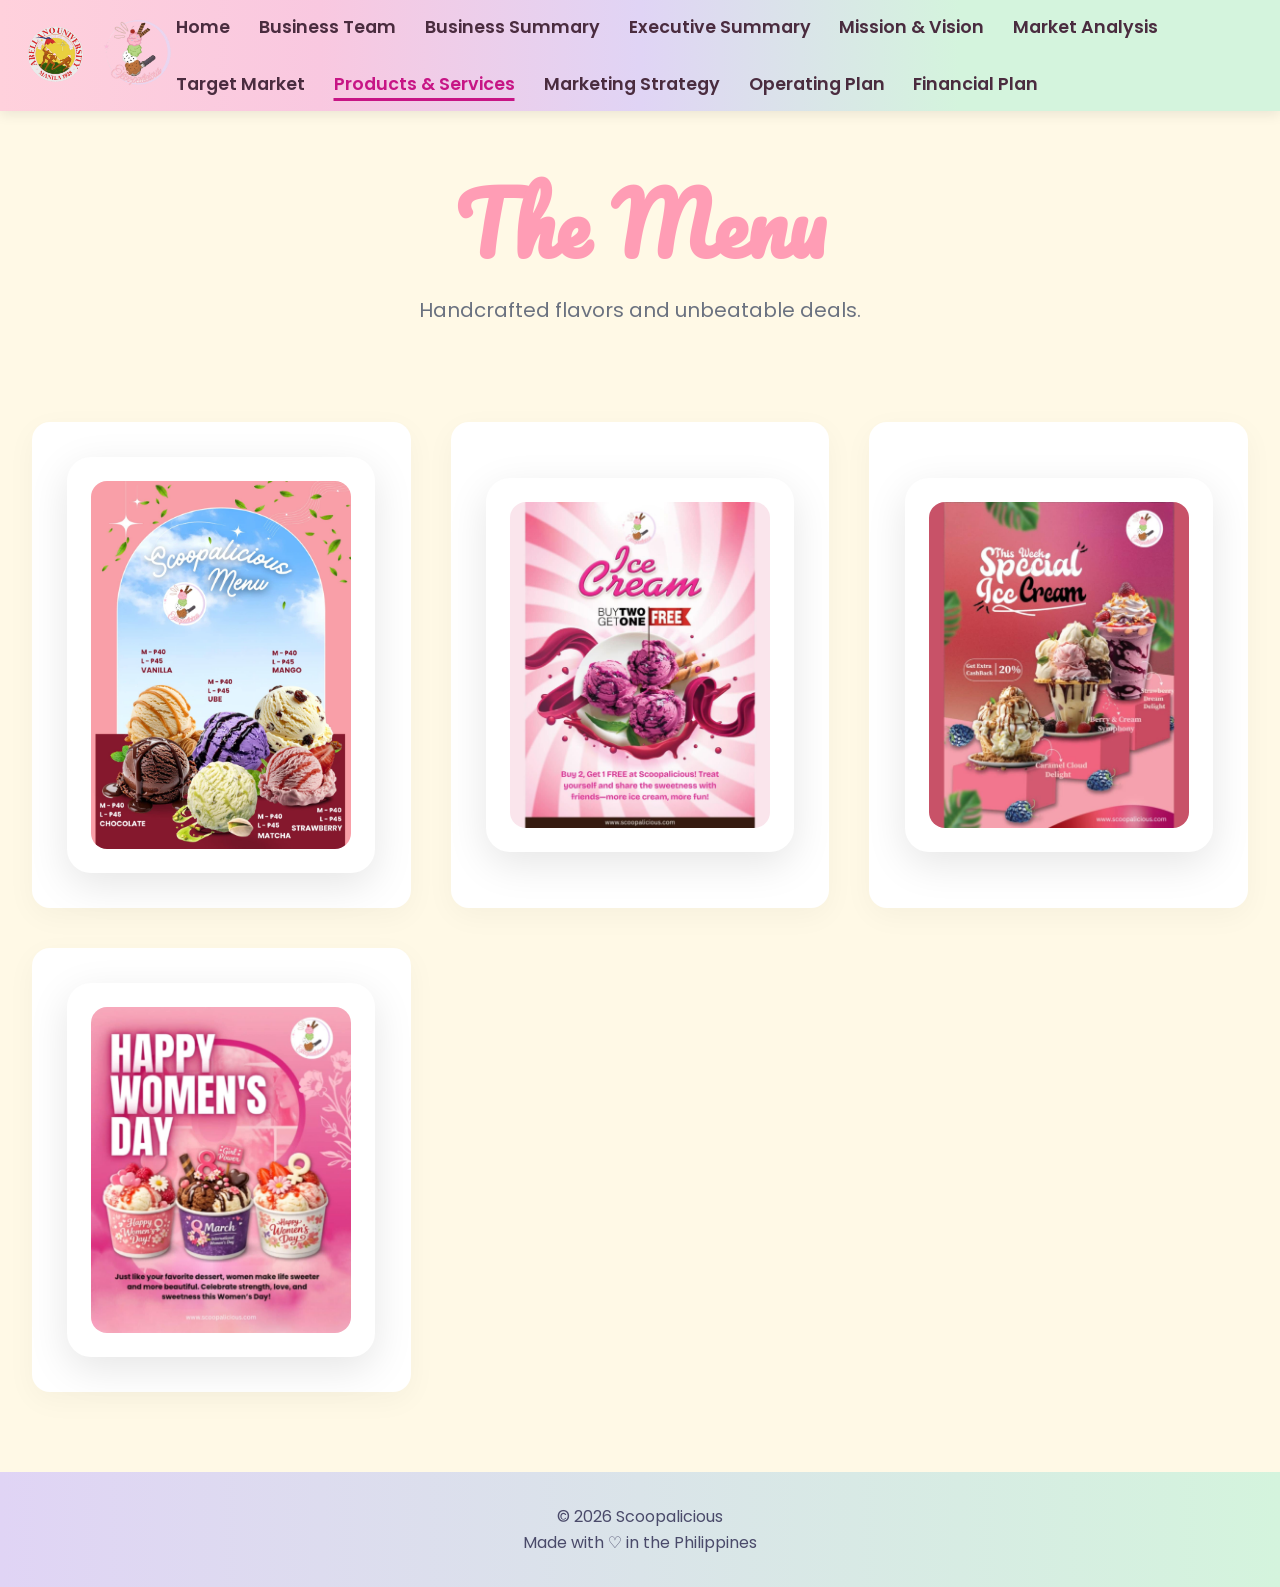
<file: products.html>
<!DOCTYPE html>
<html lang="en">
<head>
  <meta charset="UTF-8" />
  <meta name="viewport" content="width=device-width, initial-scale=1.0"/>
  <title>Scoopalicious — Products & Services</title>
  <link rel="preconnect" href="https://fonts.googleapis.com">
  <link rel="preconnect" href="https://fonts.gstatic.com" crossorigin>
  <link href="https://fonts.googleapis.com/css2?family=Poppins:wght@300;400;500;600;700&family=Pacifico&display=swap" rel="stylesheet">
  <link rel="stylesheet" href="style.css">
  <link rel="shortcut icon" href="logo.png"/>
</head>
<body>
  <header id="main-header">
    <div class="nav-container">
      <a href="index.html" class="brand-lockup"><img src="au-logo.jpg" alt="AU Logo" class="au-logo"><img src="logo.png" alt="Scoopalicious Logo" class="logo-img"></a>
      <button class="hamburger" aria-label="Toggle navigation menu" aria-expanded="false" aria-controls="nav-menu">☰</button>
      <nav>
        <ul id="nav-menu">
          <li><a href="index.html">Home</a></li>
          <li><a href="team.html">Business Team</a></li>
          <li><a href="summary.html">Business Summary</a></li>
          <li><a href="executive.html">Executive Summary</a></li>
          <li><a href="mission.html">Mission & Vision</a></li>
          <li><a href="market-analysis.html">Market Analysis</a></li>
          <li><a href="target-market.html">Target Market</a></li>
          <li><a href="products.html" class="active">Products & Services</a></li>
          <li><a href="marketing.html">Marketing Strategy</a></li>
          <li><a href="operating.html">Operating Plan</a></li>
          <li><a href="financial.html">Financial Plan</a></li>
        </ul>
      </nav>
    </div>
  </header>

  <main>
    <section class="hero">
      <h1>The Menu</h1>
      <p class="intro">Handcrafted flavors and unbeatable deals.</p>
    </section>
    
    <section class="features">
  <article class="card">
    <div class="menu-image-container">
        <img src="7ee82bc1-7bbd-4032-9dec-762aab50b6cc.jpg" alt="Scoopalicious Menu" class="menu-poster">
      </div>
  </article>
  <article class="card">
    <div class="menu-image-container">
        <img src="1.jpg" alt="Scoopalicious Promotional Deals" class="menu-poster">
      </div>
  </article>
  <article class="card">
 <div class="menu-image-container">
        <img src="2.jpg" alt="Scoopalicious Promotional Deals" class="menu-poster">
      </div>
  </article>
  <article class="card">
    
      <div class="menu-image-container">
        <img src="3.jpg" alt="Scoopalicious Promotional Deals" class="menu-poster">
      </div>
</section>
    
     

   
  </main>

  <footer>
    <p>© 2026 Scoopalicious</p>
    <p>Made with ♡ in the Philippines</p>
  </footer>

  <script src="script.js"></script>
</body>
</html>
</file>
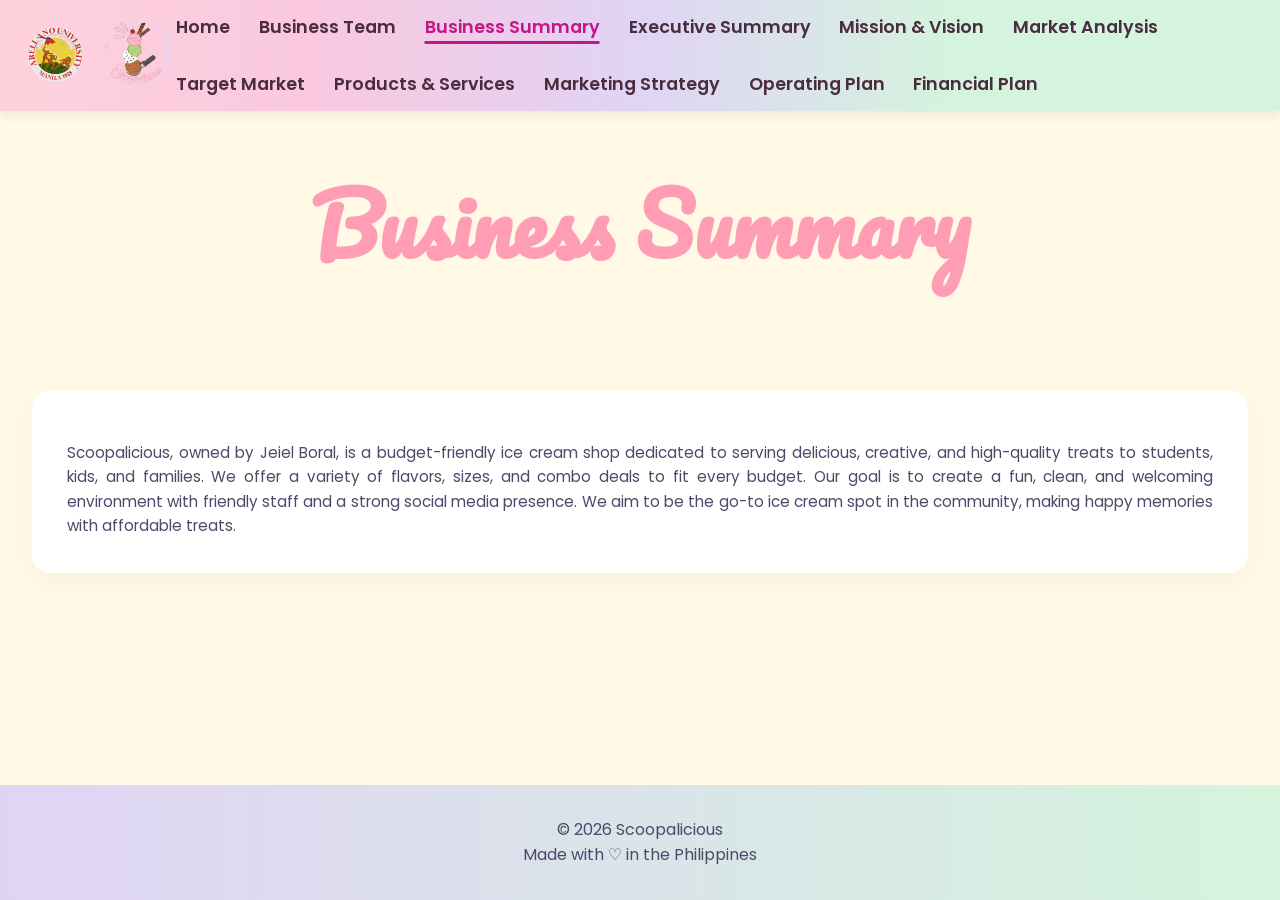
<file: summary.html>
<!DOCTYPE html>
<html lang="en">
<head>
  <meta charset="UTF-8" />
  <meta name="viewport" content="width=device-width, initial-scale=1.0"/>
  <title>Scoopalicious — </title>
  <link rel="preconnect" href="https://fonts.googleapis.com">
  <link rel="preconnect" href="https://fonts.gstatic.com" crossorigin>
  <link href="https://fonts.googleapis.com/css2?family=Poppins:wght@300;400;500;600;700&family=Pacifico&display=swap" rel="stylesheet">
  <link rel="stylesheet" href="style.css">
  <link rel="shortcut icon" href="logo.png"/>
</head>
<body>
  <header id="main-header">
    <div class="nav-container">
      <a href="index.html" class="brand-lockup"><img src="au-logo.jpg" alt="AU Logo" class="au-logo"><img src="logo.png" alt="Scoopalicious Logo" class="logo-img"></a>
      <button class="hamburger" aria-label="Toggle navigation menu" aria-expanded="false" aria-controls="nav-menu">☰</button>
      <nav>
        <ul id="nav-menu">
          <li><a href="index.html">Home</a></li>
          <li><a href="team.html">Business Team</a></li>
          <li><a href="summary.html" class="active">Business Summary</a></li>
          <li><a href="executive.html">Executive Summary</a></li>
          <li><a href="mission.html">Mission & Vision</a></li>
          <li><a href="market-analysis.html">Market Analysis</a></li>
          <li><a href="target-market.html">Target Market</a></li>
          <li><a href="products.html">Products & Services</a></li>
          <li><a href="marketing.html">Marketing Strategy</a></li>
          <li><a href="operating.html">Operating Plan</a></li>
          <li><a href="financial.html">Financial Plan</a></li>
        </ul>
      </nav>
    </div>
  </header>

  <main>
    <section class="hero">
  <h1>Business Summary</h1>
</section>
<section class="features">
  <article class="card">
    <p>Scoopalicious, owned by Jeiel Boral, is a budget-friendly ice cream shop dedicated to serving delicious, creative, and high-quality treats to students, kids, and families. We offer a variety of flavors, sizes, and combo deals to fit every budget. Our goal is to create a fun, clean, and welcoming environment with friendly staff and a strong social media presence. We aim to be the go-to ice cream spot in the community, making happy memories with affordable treats.</p>
  </article>
</section>
    </main>

  <footer>
    <p>© 2026 Scoopalicious</p>
    <p>Made with ♡ in the Philippines</p>
  </footer>

  <script src="script.js"></script>
</body>
</html>
</file>
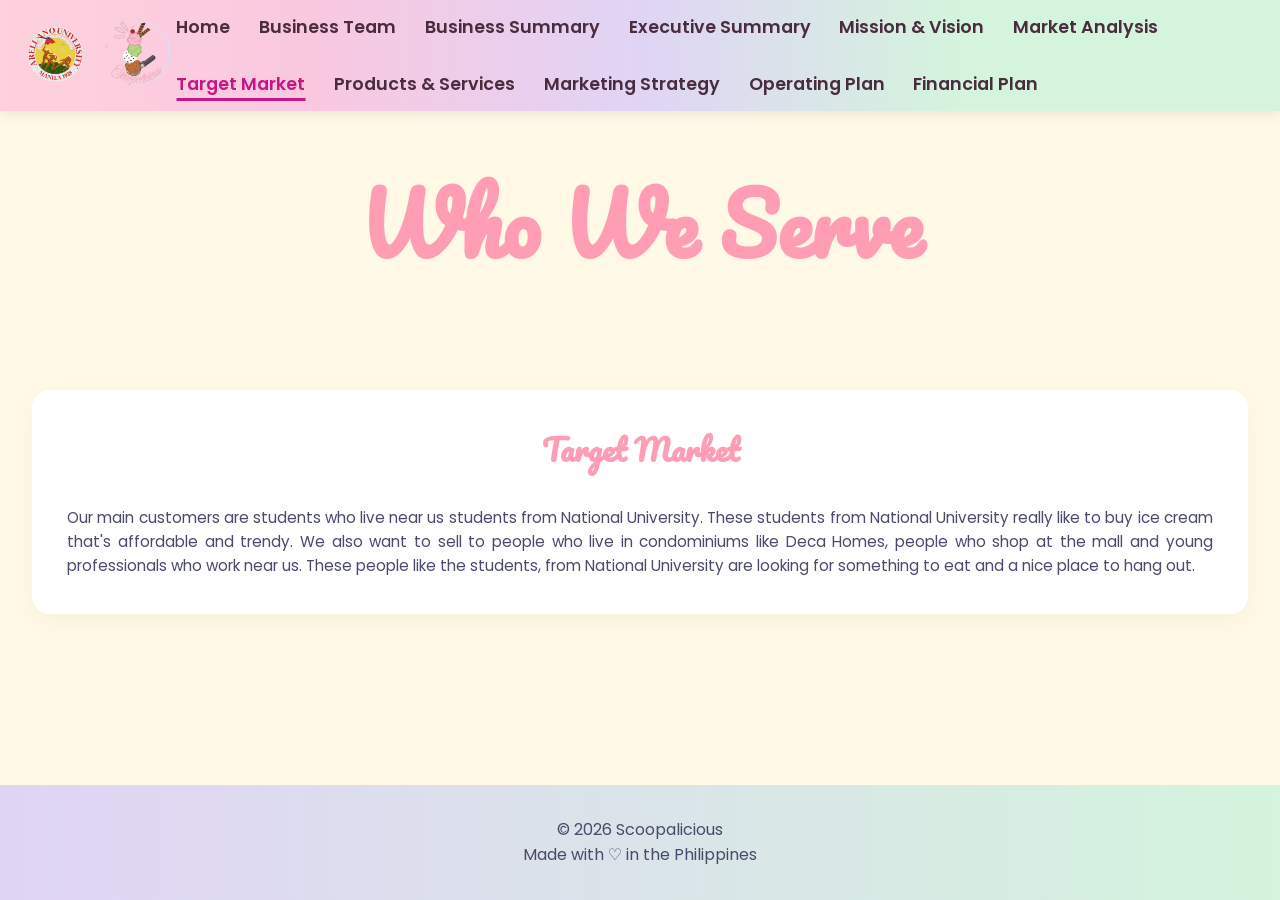
<file: target-market.html>
<!DOCTYPE html>
<html lang="en">
<head>
  <meta charset="UTF-8" />
  <meta name="viewport" content="width=device-width, initial-scale=1.0"/>
  <title>Scoopalicious — </title>
  <link rel="preconnect" href="https://fonts.googleapis.com">
  <link rel="preconnect" href="https://fonts.gstatic.com" crossorigin>
  <link href="https://fonts.googleapis.com/css2?family=Poppins:wght@300;400;500;600;700&family=Pacifico&display=swap" rel="stylesheet">
  <link rel="stylesheet" href="style.css">
  <link rel="shortcut icon" href="logo.png"/>
</head>
<body>
  <header id="main-header">
    <div class="nav-container">
      <a href="index.html" class="brand-lockup"><img src="au-logo.jpg" alt="AU Logo" class="au-logo"><img src="logo.png" alt="Scoopalicious Logo" class="logo-img"></a>
      <button class="hamburger" aria-label="Toggle navigation menu" aria-expanded="false" aria-controls="nav-menu">☰</button>
      <nav>
        <ul id="nav-menu">
          <li><a href="index.html">Home</a></li>
          <li><a href="team.html">Business Team</a></li>
          <li><a href="summary.html">Business Summary</a></li>
          <li><a href="executive.html">Executive Summary</a></li>
          <li><a href="mission.html">Mission & Vision</a></li>
          <li><a href="market-analysis.html">Market Analysis</a></li>
          <li><a href="target-market.html" class="active">Target Market</a></li>
          <li><a href="products.html">Products & Services</a></li>
          <li><a href="marketing.html">Marketing Strategy</a></li>
          <li><a href="operating.html">Operating Plan</a></li>
          <li><a href="financial.html">Financial Plan</a></li>
        </ul>
      </nav>
    </div>
  </header>

  <main>
    <section class="hero">
  <h1>Who We Serve</h1>
</section>
<section class="features">
  <article class="card">
    <h3>Target Market</h3>
    <p>Our main customers are students who live near us students from National University. These students from National University really like to buy ice cream that's affordable and trendy. We also want to sell to people who live in condominiums like Deca Homes, people who shop at the mall and young professionals who work near us. These people like the students, from National University are looking for something to eat and a nice place to hang out.

</p>
  </article>
  
</section>
    </main>

  <footer>
    <p>© 2026 Scoopalicious</p>
    <p>Made with ♡ in the Philippines</p>
  </footer>

  <script src="script.js"></script>
</body>
</html>
</file>
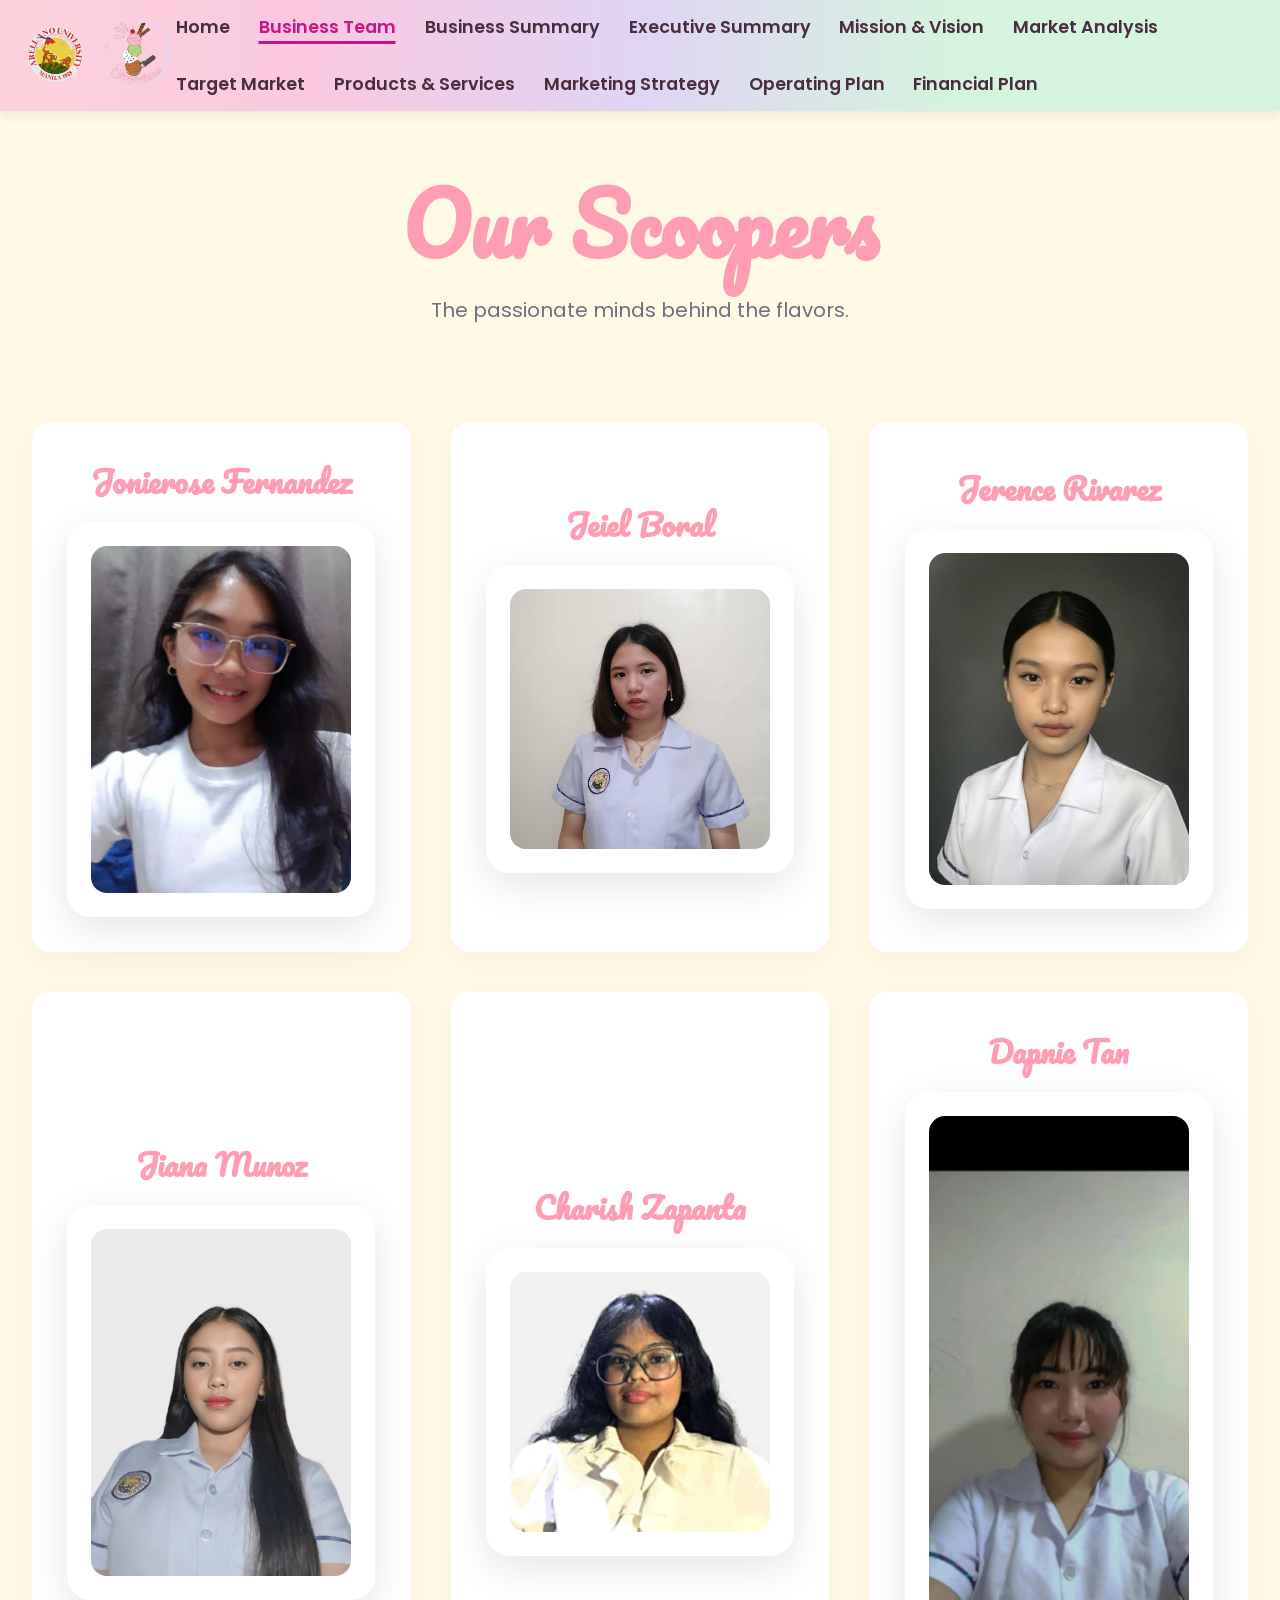
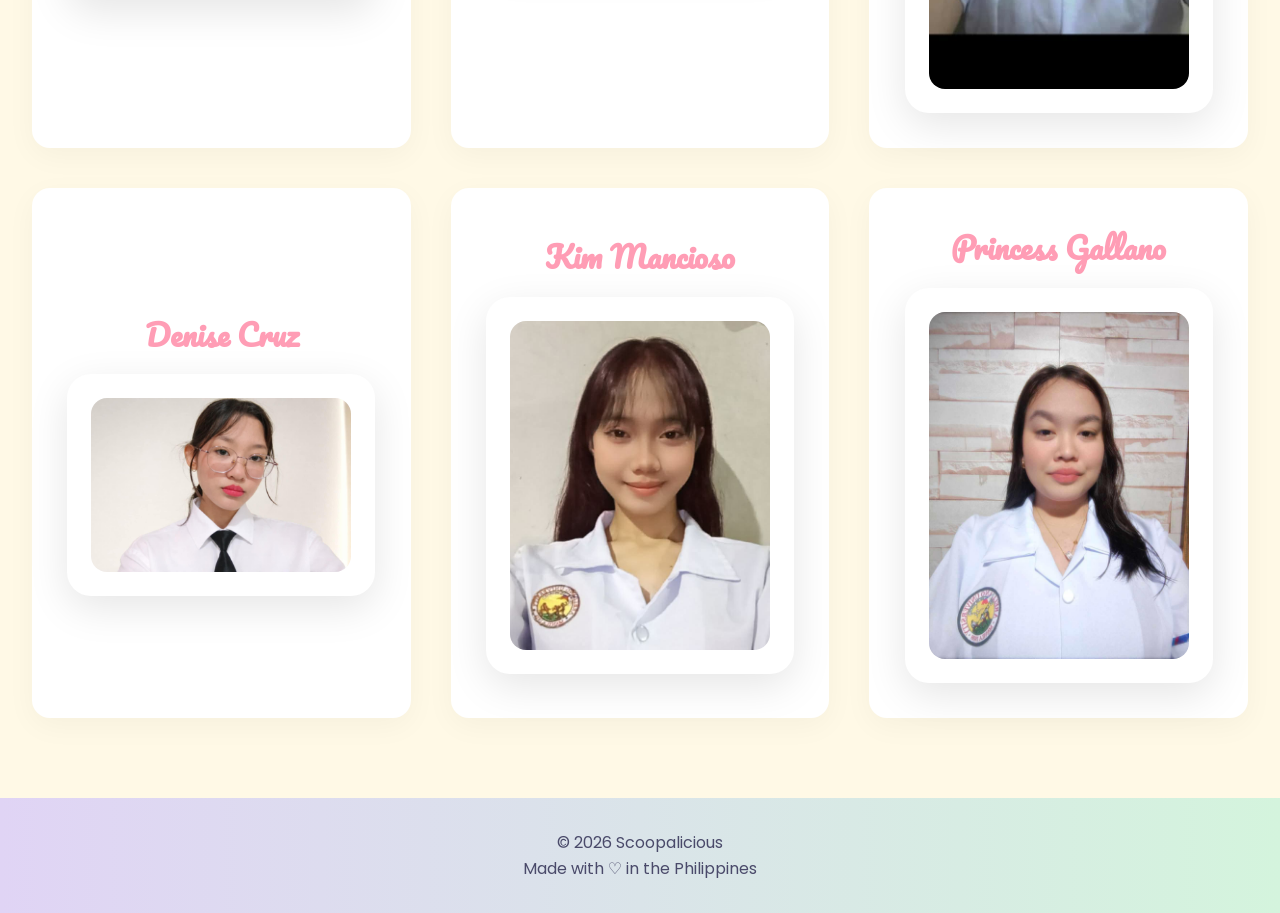
<file: team.html>
<!DOCTYPE html>
<html lang="en">
<head>
  <meta charset="UTF-8" />
  <meta name="viewport" content="width=device-width, initial-scale=1.0"/>
  <title>Scoopalicious — </title>
  <link rel="preconnect" href="https://fonts.googleapis.com">
  <link rel="preconnect" href="https://fonts.gstatic.com" crossorigin>
  <link href="https://fonts.googleapis.com/css2?family=Poppins:wght@300;400;500;600;700&family=Pacifico&display=swap" rel="stylesheet">
  <link rel="stylesheet" href="style.css">
  <link rel="shortcut icon" href="logo.png"/>
</head>
<body>
  <header id="main-header">
    <div class="nav-container">
      <a href="index.html" class="brand-lockup"><img src="au-logo.jpg" alt="AU Logo" class="au-logo"><img src="logo.png" alt="Scoopalicious Logo" class="logo-img"></a>
      <button class="hamburger" aria-label="Toggle navigation menu" aria-expanded="false" aria-controls="nav-menu">☰</button>
      <nav>
        <ul id="nav-menu">
          <li><a href="index.html">Home</a></li>
          <li><a href="team.html"class="active">Business Team</a></li>
          <li><a href="summary.html">Business Summary</a></li>
          <li><a href="executive.html">Executive Summary</a></li>
          <li><a href="mission.html">Mission & Vision</a></li>
          <li><a href="market-analysis.html">Market Analysis</a></li>
          <li><a href="target-market.html">Target Market</a></li>
          <li><a href="products.html">Products & Services</a></li>
          <li><a href="marketing.html">Marketing Strategy</a></li>
          <li><a href="operating.html">Operating Plan</a></li>
          <li><a href="financial.html">Financial Plan</a></li>
        </ul>
      </nav>
    </div>
  </header>

  <main>
    <section class="hero">
  <h1>Our Scoopers</h1>
  <p class="intro">The passionate minds behind the flavors.</p>
</section>
<section class="features">
  <article class="card">
    <h3>Jonierose Fernandez</h3>
    <div class="menu-image-container">
        <img src="p1.jpg" alt="Scoopalicious Promotional Deals" class="menu-poster">
      </div>  
  </article>
  <article class="card">
    <h3>Jeiel Boral</h3>
    <div class="menu-image-container">
        <img src="p3.jpg" alt="Scoopalicious Promotional Deals" class="menu-poster">
      </div> 
  </article>
  <article class="card">
    <h3>Jerence Rivarez</h3>
    <div class="menu-image-container">
        <img src="p7.jpg" alt="Scoopalicious Promotional Deals" class="menu-poster">
      </div> 
  </article>
  <article class="card">
    <h3>Jiana Munoz</h3>
    <div class="menu-image-container">
        <img src="p8.jpg" alt="Scoopalicious Promotional Deals" class="menu-poster">
      </div> 
  </article>
  <article class="card">
    <h3>Charish Zapanta</h3>
    <div class="menu-image-container">
        <img src="p2.jpg" alt="Scoopalicious Promotional Deals" class="menu-poster">
      </div> 
  </article>
  <article class="card">
    <h3>Dapnie Tan</h3>
    <div class="menu-image-container">
        <img src="p6.jpg" alt="Scoopalicious Promotional Deals" class="menu-poster">
      </div> 
  </article>
  <article class="card">
    <h3>Denise Cruz</h3>
    <div class="menu-image-container">
        <img src="p4.jpg" alt="Scoopalicious Promotional Deals" class="menu-poster">
      </div> 
  </article>
  <article class="card">
    <h3>Kim Mancioso</h3>
    <div class="menu-image-container">
        <img src="p5.jpg" alt="Scoopalicious Promotional Deals" class="menu-poster">
      </div> 
  </article>
  <article class="card">
    <h3>Princess Gallano</h3>
    <div class="menu-image-container">
        <img src="p9.jpg" alt="Scoopalicious Promotional Deals" class="menu-poster">
      </div> 
  </article>
</section>
    </main>

  <footer>
    <p>© 2026 Scoopalicious</p>
    <p>Made with ♡ in the Philippines</p>
  </footer>

  <script src="script.js"></script>
</body>
</html>
</file>
<file: style.css>
/* styles.css */
:root {
  --pastel-pink:    #ffd1dc;
  --pastel-mint:    #d4f4dd;
  --pastel-lavender:#e0d4f5;
  --pastel-peach:   #ffe5d9;
  --pastel-vanilla: #fff9e6;
  --text-dark:      #4a4a6a;
  --text-light:     #6b7280;
  --accent:         #ff9db5;
  --accent-dark:    #c71585;
}

* {
  margin: 0;
  padding: 0;
  box-sizing: border-box;
}

body {
  font-family: 'Poppins', system-ui, sans-serif;
  background: var(--pastel-vanilla);
  color: var(--text-dark);
  line-height: 1.6;
  display: flex;
  flex-direction: column;
  min-height: 100vh;
}

/* --- Header & Nav --- */
header {
  background: linear-gradient(90deg, 
    var(--pastel-pink) 0%, #f9c8e0 25%, var(--pastel-lavender) 50%, var(--pastel-mint) 75%, var(--pastel-mint) 100%);
  position: sticky;
  top: 0;
  z-index: 1000;
  box-shadow: 0 4px 12px rgba(0,0,0,0.08);
  transition: padding 0.3s ease;
  backdrop-filter: blur(6px);
}

header.small { padding: 0.4rem 0; }

.nav-container {
  max-width: 1400px;
  margin: 0 auto;
  padding: 0.8rem 1.5rem;
  display: flex;
  align-items: center;
  justify-content: space-between;
}

.brand-lockup {
  display: flex;
  align-items: center;
  gap: 0.75rem;
  text-decoration: none;
  flex-shrink: 0;
}

.au-logo {
  height: clamp(42px, 6.5vw, 64px);
  width: auto;
  object-fit: contain;
  border-radius: 50%;
  transition: height 0.3s ease;
}

.logo-img {
  height: clamp(50px, 8vw, 80px);
  width: auto;
  transition: height 0.3s ease;
}

header.small .au-logo { height: clamp(34px, 5vw, 50px); }

header.small .logo-img { height: clamp(40px, 6vw, 60px); }

nav ul {
  list-style: none;
  display: flex;
  gap: 1.8rem;
  flex-wrap: wrap; /* Helps if nav gets too long */
}

nav a {
  color: #4a2c3f;
  text-decoration: none;
  font-weight: 600;
  font-size: clamp(0.95rem, 1.9vw, 1.1rem);
  transition: color 0.25s;
  position: relative;
}

nav a:hover, nav a.active { color: var(--accent-dark); }

nav a::after {
  content: '';
  position: absolute;
  width: 0;
  height: 3px;
  bottom: -5px;
  left: 50%;
  background: var(--accent-dark);
  transition: width 0.3s ease;
  transform: translateX(-50%);
}

nav a:hover::after, nav a.active::after { width: 100%; }

.hamburger {
  display: none;
  font-size: 2rem;
  background: none;
  border: none;
  color: #4a2c3f;
  cursor: pointer;
  padding: 0.5rem;
  transition: transform 0.3s ease;
}

/* --- Main Content --- */
main { flex: 1; }

.plan-banner {
  text-align: center;
  padding: 1.25rem 1rem 0;
}

.plan-banner p {
  display: inline-block;
  font-size: clamp(2.0rem, 2.4vw, 1.5rem);
  font-weight: 700;
  letter-spacing: 0.12em;
  text-transform: uppercase;
  color: var(--accent-dark);
}

.hero {
  text-align: center;
  padding: 4rem 2rem 4rem;
  animation: fadeIn 1s ease-out;
}

@keyframes fadeIn {
  from { opacity: 0; transform: translateY(20px); }
  to { opacity: 1; transform: translateY(0); }
}

.hero h1 {
  font-family: 'Pacifico', cursive;
  font-size: clamp(2.8rem, 8vw, 5.2rem);
  color: var(--accent);
  margin-bottom: 1.2rem;
  line-height: 1.2;
}

.hero p {
  max-width: 900px;
  margin: 0 auto;
  font-size: clamp(1.1rem, 2.5vw, 1.25rem);
  color: var(--text-light);
}

/* Page Titles for sub-pages */
.page-title {
  text-align: center;
  padding: 4rem 2rem 2rem;
  font-family: 'Pacifico', cursive;
  color: var(--accent);
  font-size: clamp(2.2rem, 5vw, 3.5rem);
}

.content-section {
  max-width: 1000px;
  margin: 0 auto;
  padding: 2rem;
  background: white;
  border-radius: 18px;
  box-shadow: 0 8px 30px rgba(0,0,0,0.04);
  margin-bottom: 4rem;
}

.content-section h2 {
  color: var(--accent-dark);
  margin-bottom: 1rem;
}

.features {
  max-width: 1400px;
  margin: 0 auto;
  padding: 2rem 2rem 5rem;
  display: grid;
  grid-template-columns: repeat(auto-fit, minmax(320px, 1fr));
  gap: 2.5rem;
}

.card {
  background: white;
  border-radius: 18px;
  padding: 2.2rem;
  box-shadow: 0 8px 30px rgba(0,0,0,0.04);
  transition: transform 0.3s ease, box-shadow 0.3s ease;
  text-align: center;
  display: flex;
  flex-direction: column;
  justify-content: center;
}

.card:hover {
  transform: translateY(-8px);
  box-shadow: 0 15px 35px rgba(255,157,181,0.2);
}

.card h3 {
  font-family: 'Pacifico', cursive;
  color: var(--accent);
  font-size: 1.9rem;
  margin-bottom: 1rem;
}

/* --- Footer --- */
footer {
  background: linear-gradient(to right, var(--pastel-lavender), var(--pastel-mint));
  color: var(--text-dark);
  text-align: center;
  padding: 2rem 1rem;
  margin-top: auto;
}

/* --- Media Queries --- */
@media (max-width: 900px) {
  .hamburger { 
    display: block; 
    margin-left: auto;
    padding-left: 0;
  }
  
  nav ul {
    display: none;
    flex-direction: column;
    flex-wrap: nowrap;
    align-items: center;
    justify-content: flex-start;
    position: fixed;
    top: 80px;
    left: 0;
    right: 0;
    bottom: 0;
    z-index: 2000;
    background: #ffd1dc;
    padding: 1.5rem 1.5rem 6rem;
    margin: 0;
    list-style: none;
    box-shadow: 0 8px 20px rgba(0,0,0,0.15);
    opacity: 0;
    overflow-y: auto;
    overflow-x: hidden;
    touch-action: pan-y;
    transform: translateY(-10px);
    transition: opacity 0.3s ease, transform 0.3s ease;
    height: 100vh;
    min-height: 100vh;
    height: 100dvh;
    min-height: 100dvh;
  }

  body.menu-open {
    overflow: hidden;
  }

  nav ul.active {
    display: flex;
    opacity: 1;
    transform: translateY(0);
  }

  nav ul li {
   width: 100%;
  } 

  nav a {
    font-size: 1.15rem;
    padding: 0.8rem 0;
    width: 100%;
    display: block;
    text-align: center;
  }

  .plan-banner {
    padding: 1rem 1rem 0;
  }

  .hero { padding: 3rem 1.5rem 2rem; }
}

/* --- Menu Showcase Section --- */
.menu-showcase {
  max-width: 500px;
  margin: 0 auto 3rem;
  padding: 0 2rem;
}

.menu-image-container {
  background: white;
  border-radius: 24px;
  padding: 1.5rem;
  box-shadow: 0 12px 40px rgba(0,0,0,0.1);
  transition: transform 0.3s ease, box-shadow 0.3s ease;
}

.menu-image-container:hover {
  transform: translateY(-5px);
  box-shadow: 0 20px 50px rgba(255,157,181,0.25);
}

.menu-poster {
  width: 100%;
  height: auto;
  border-radius: 16px;
  display: block;
}

.card p {
  text-align: justify; /* This makes the edges straight on both sides */
  text-justify: inter-word; /* Improves the spacing between words */
  font-size: 0.95rem;
  color: var(--text-dark);
  margin-top: 1rem;
}
</file>
